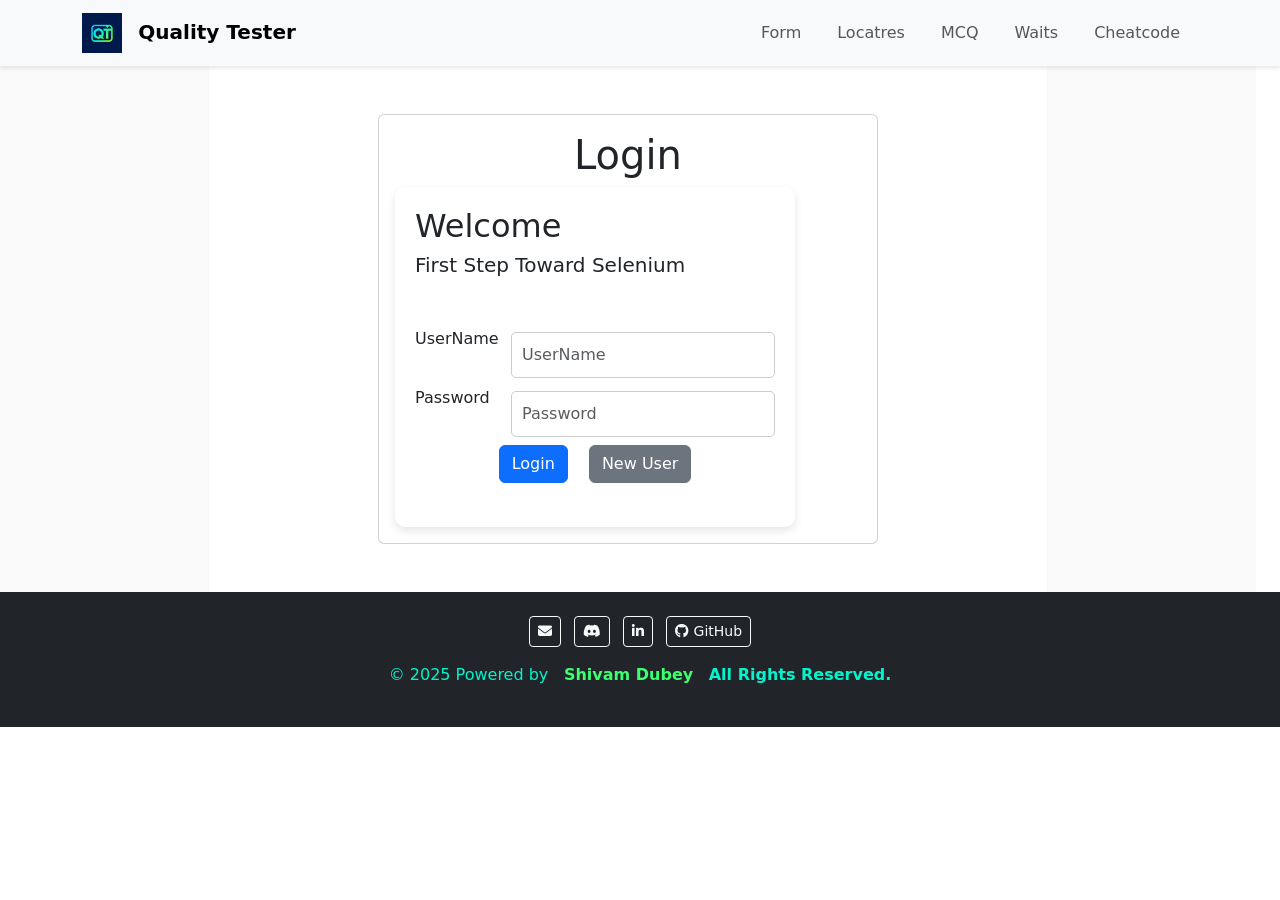
<file: index.html>
<!DOCTYPE html>
<html lang="en">

<head>
    <meta charset="UTF-8">
    <meta name="viewport" content="width=device-width, initial-scale=1.0">
    <title>Selenium Study Topics</title>
    <!-- Corrected CSS path -->
    <link rel="stylesheet" href="/Assets/style.css">
    <link href="https://cdn.jsdelivr.net/npm/bootstrap@5.3.0/dist/css/bootstrap.min.css" rel="stylesheet">
    <link rel="stylesheet" href="https://cdnjs.cloudflare.com/ajax/libs/font-awesome/6.4.0/css/all.min.css">
    <!-- Include Font Awesome for social media icons -->
    <link rel="stylesheet" href="https://cdnjs.cloudflare.com/ajax/libs/font-awesome/5.15.3/css/all.min.css">

</head>

<body>
    <div id="header"></div>
    <div class="container-fluid row position-relative">

        <div id="ad-bar" class="ad-bar-left col-md-2"></div>

        <div class="main-content col-md-8">

            <div class="card mx-auto my-5" style="max-width: 500px;">
                <div class="card-body">
                    <h1 class="text-center">Login</h1>
                    <form id="userForm">
                        <div style="margin-bottom: 50px;">
                            <h2>Welcome</h2>
                            <h5>First Step Toward Selenium</h5>
                        </div>

                        <div id="userName-wrapper" class="mt-2 row">
                            <div class="col-md-3 col-sm-12">
                                <label class="form-label" id="userName-label" for="userName">UserName</label>
                            </div>
                            <div class="col-md-9 col-sm-12">
                                <input required autocomplete="off" placeholder="UserName" type="text" id="userName"
                                    class="form-control">
                            </div>
                        </div>

                        <div id="password-wrapper" class="mt-2 row">
                            <div class="col-md-3 col-sm-12">
                                <label class="form-label" id="password-label" for="password">Password</label>
                            </div>
                            <div class="col-md-9 col-sm-12">
                                <input required autocomplete="off" placeholder="Password" name="password"
                                    type="password" id="password" class="form-control">
                            </div>
                        </div>

                        <div class="mt-2 buttonWrap text-center">
                            <button id="login" type="button" class="btn btn-primary mx-2"
                                onclick="validateForm()">Login</button>
                            <button id="newUser" type="button" class="btn btn-secondary mx-2">New User</button>
                        </div>

                        <div id="output" class="mt-4">
                            <div id="message" class="text-center"></div>
                        </div>

                        <div id="forgotPassword" style="display:none; color: red; cursor: pointer;"
                            onclick="showPassword()">Forgot Password?</div>
                    </form>
                </div>
            </div>

        </div>
        <div id="ad-bar" class="ad-bar-right col-md-2" ></div>
    </div>

    <div id="footer"></div>
    

    <script src="https://cdn.jsdelivr.net/npm/bootstrap@5.3.0/dist/js/bootstrap.bundle.min.js"></script>
    <!-- <script defer src="Assets\script.js"></script>   -->
    <script src="/Assets/script.js"></script>
</body>

</html>
</file>
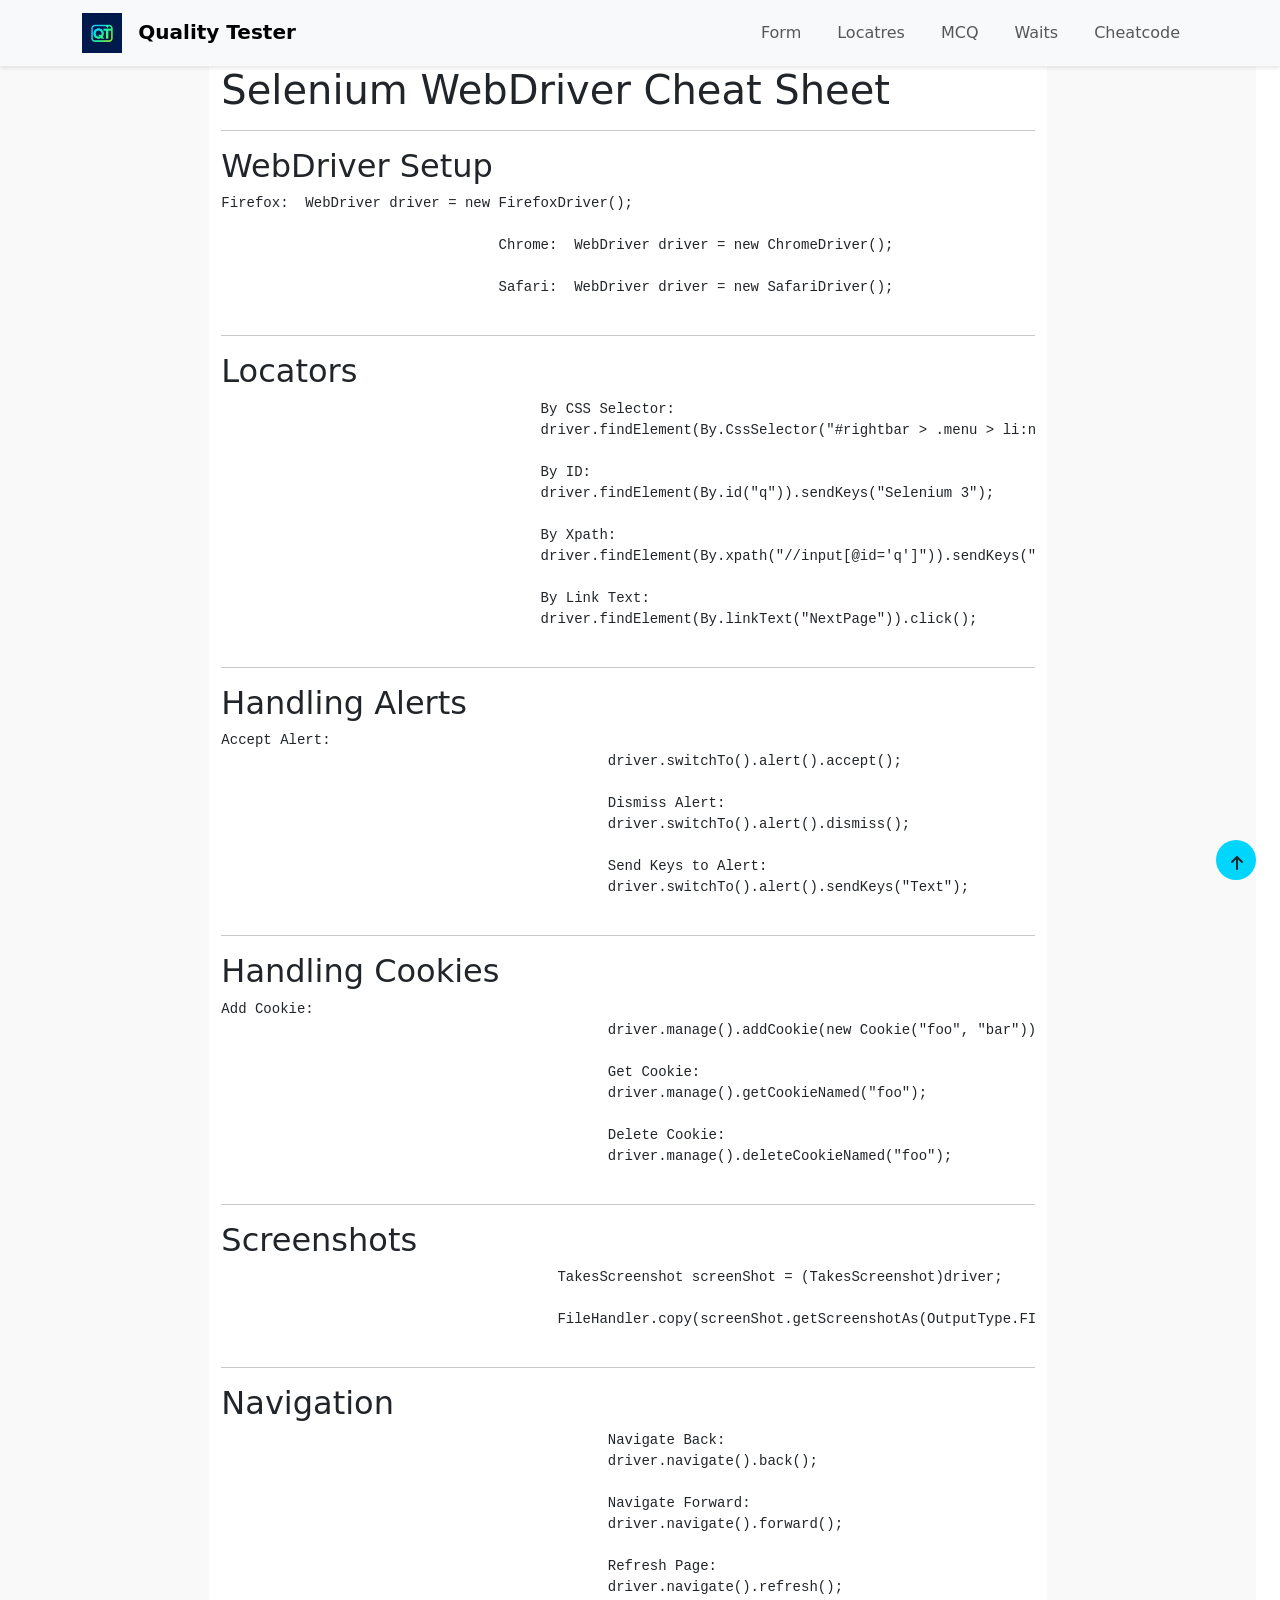
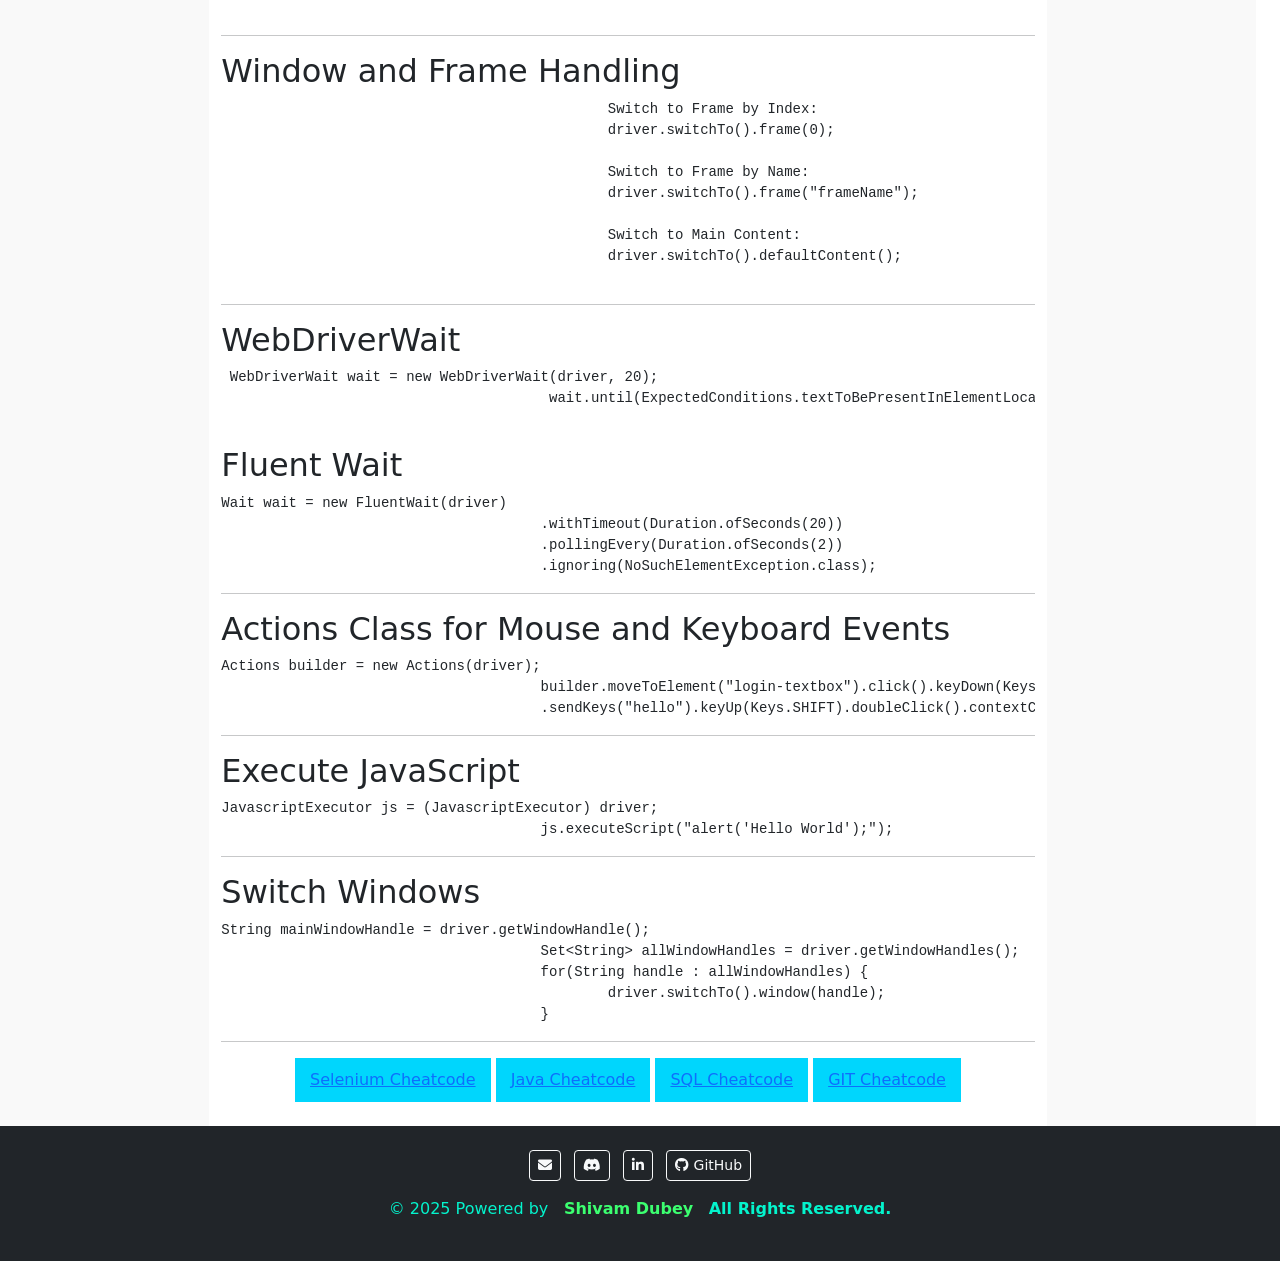
<file: cheatcode/index.html>
<!DOCTYPE html>
<html lang="en">
<head>
    <meta charset="UTF-8">
    <meta name="viewport" content="width=device-width, initial-scale=1.0">
    <title>Selenium Study Topics</title>
       <!-- Corrected CSS path -->
       <link rel="stylesheet" href="/Assets/style.css">
       <link href="https://cdn.jsdelivr.net/npm/bootstrap@5.3.0/dist/css/bootstrap.min.css" rel="stylesheet">
       <link rel="stylesheet" href="https://cdnjs.cloudflare.com/ajax/libs/font-awesome/6.4.0/css/all.min.css">
       <script src="https://cdn.jsdelivr.net/npm/bootstrap@5.3.0/dist/js/bootstrap.bundle.min.js"></script>
      <!-- <script defer src="Assets\script.js"></script>   -->
      <script src="/Assets/script.js"></script>
    </head>
<body>
    <div id="header"></div>
    <div class="container-fluid row">
      
        <div id="ad-bar" class="ad-bar-left col-md-2"></div>
                 
       		 <div class="main-content col-md-8">

                        <div>
                                <h1>Selenium WebDriver Cheat Sheet</h1>
                                <hr>
                                <h2>WebDriver Setup</h2>      
                                <pre>Firefox:  WebDriver driver = new FirefoxDriver();
                              
                                 Chrome:  WebDriver driver = new ChromeDriver();
                              
                                 Safari:  WebDriver driver = new SafariDriver();
                                </pre>
                                <hr>
                                 <h2>Locators</h2>
                                <pre>
                                      By CSS Selector:
                                      driver.findElement(By.CssSelector("#rightbar > .menu > li:nth-of-type(2) > h4"));
                                      
                                      By ID:
                                      driver.findElement(By.id("q")).sendKeys("Selenium 3");
                                      
                                      By Xpath:
                                      driver.findElement(By.xpath("//input[@id='q']")).sendKeys("Selenium 3");
                                      
                                      By Link Text:
                                      driver.findElement(By.linkText("NextPage")).click();
                                 </pre>
                                 <hr>
                      
                                      <h2>Handling Alerts</h2>
                                      <pre>Accept Alert:
                                              driver.switchTo().alert().accept();
                                              
                                              Dismiss Alert:
                                              driver.switchTo().alert().dismiss();
                                              
                                              Send Keys to Alert:
                                              driver.switchTo().alert().sendKeys("Text");
                                      </pre>
                                      <hr>
                                      <h2>Handling Cookies</h2>
                                      <pre>Add Cookie:
                                              driver.manage().addCookie(new Cookie("foo", "bar"));
                                              
                                              Get Cookie:
                                              driver.manage().getCookieNamed("foo");
                                              
                                              Delete Cookie:
                                              driver.manage().deleteCookieNamed("foo");
                                      </pre>
                                      <hr>
                                      <h2>Screenshots</h2>
                                      <pre>
                                        TakesScreenshot screenShot = (TakesScreenshot)driver;

                                        FileHandler.copy(screenShot.getScreenshotAs(OutputType.FILE), new File("path/to/destination/folder/screenshot.png"));
                                      </pre><hr>
                                      <h2>Navigation</h2>
                                      <pre>
                                              Navigate Back:
                                              driver.navigate().back();
                                              
                                              Navigate Forward:
                                              driver.navigate().forward();
                                              
                                              Refresh Page:
                                              driver.navigate().refresh();
                                      </pre>
                                      <hr>
                                      <h2>Window and Frame Handling</h2>
                                      <pre>
                                              Switch to Frame by Index:
                                              driver.switchTo().frame(0);
                                              
                                              Switch to Frame by Name:
                                              driver.switchTo().frame("frameName");
                                              
                                              Switch to Main Content:
                                              driver.switchTo().defaultContent();
                                      </pre><hr>
                                      <h2>WebDriverWait</h2>
                                      <pre> WebDriverWait wait = new WebDriverWait(driver, 20);
                                      </n> wait.until(ExpectedConditions.textToBePresentInElementLocated(By.xpath("//div[@id="Object_ID"]"),"Details"));
                                      </pre>
                                      <h2>Fluent Wait</h2>
                                      <pre>Wait wait = new FluentWait(driver)
                                      .withTimeout(Duration.ofSeconds(20))
                                      .pollingEvery(Duration.ofSeconds(2))
                                      .ignoring(NoSuchElementException.class);</pre>
                                      <hr>
                                      <h2>Actions Class for Mouse and Keyboard Events</h2>
                                      <pre>Actions builder = new Actions(driver);
                                      builder.moveToElement("login-textbox").click().keyDown(Keys.SHIFT)
                                      .sendKeys("hello").keyUp(Keys.SHIFT).doubleClick().contextClick().build().perform();</pre>
                                      <hr>
                                      <h2>Execute JavaScript</h2>
                                      <pre>JavascriptExecutor js = (JavascriptExecutor) driver;
                                      js.executeScript("alert('Hello World');");</pre>
                                      <hr>
                                      <h2>Switch Windows</h2>
                                      <pre>String mainWindowHandle = driver.getWindowHandle();
                                      Set&lt;String&gt; allWindowHandles = driver.getWindowHandles();
                                      for(String handle : allWindowHandles) {
                                              driver.switchTo().window(handle);
                                      }</pre>
                                      <hr>
                                      <div class="text-center">
                                      <button class="download-btn text-center"><a href= "https://drive.google.com/file/d/1OKziMSZ70V3j-RFuHLySCICudcPvUzSr/view?usp=sharing">Selenium Cheatcode</a></button>
                                      <button class="download-btn text-center"><a href= "https://drive.google.com/file/d/1OKziMSZ70V3j-RFuHLySCICudcPvUzSr/view?usp=sharing">Java Cheatcode</a></button>
                                      <button class="download-btn text-center"><a href= "https://drive.google.com/file/d/1OKziMSZ70V3j-RFuHLySCICudcPvUzSr/view?usp=sharing">SQL Cheatcode</a></button>
                                      <button class="download-btn text-center"><a href= "https://drive.google.com/file/d/1OKziMSZ70V3j-RFuHLySCICudcPvUzSr/view?usp=sharing">GIT Cheatcode</a></button>
                                      </div> </div>
                     <br>
            	 </div>
          <div id="ad-bar" class="ad-bar-right col-md-2"></div>
    </div>
  
    <div id="footer"></div>
    <button id="scrollToTopBtn" >
        ↑
     </button>

</body>

</html>
</file>
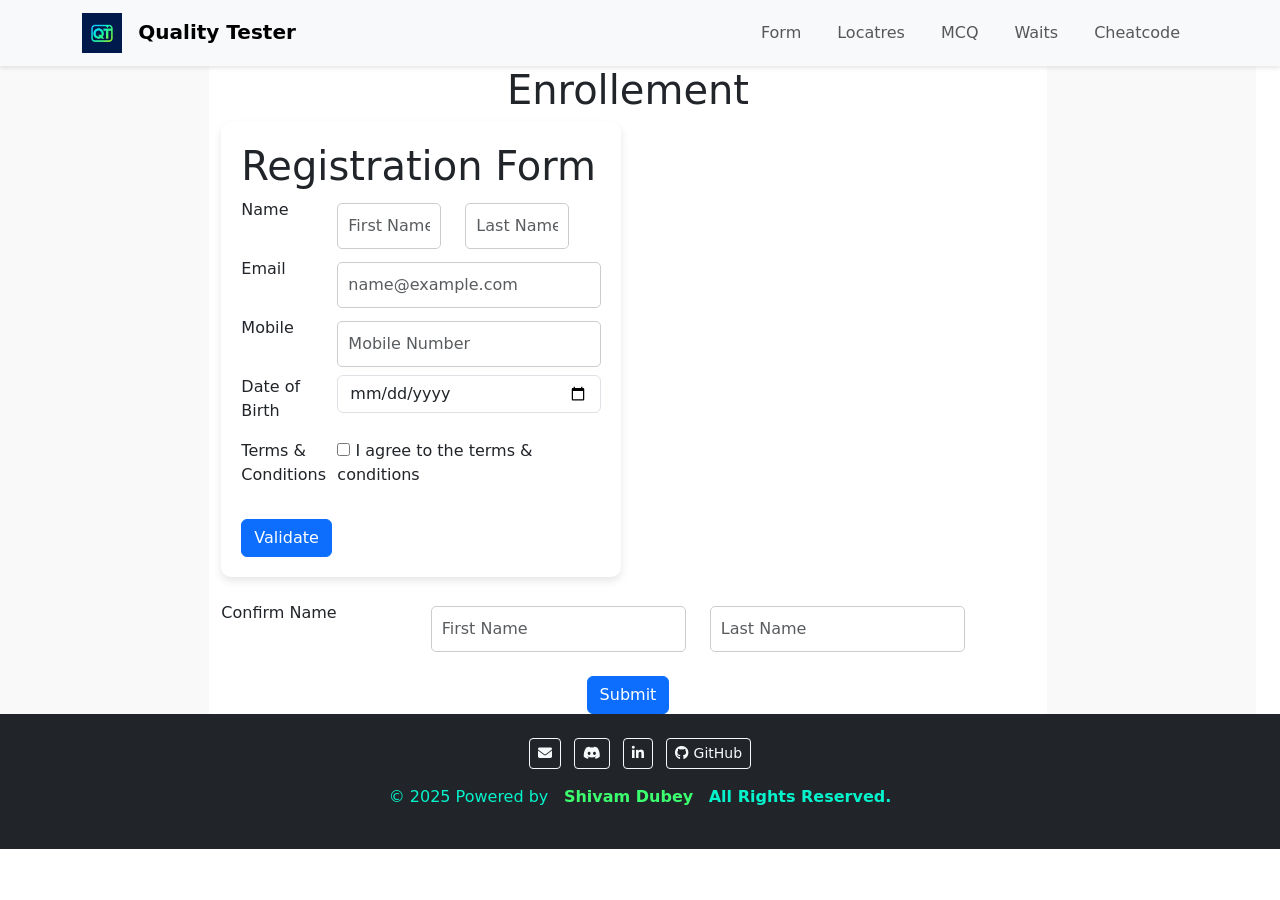
<file: form/index.html>
<!DOCTYPE html>
<html lang="en">
<head>
    <meta charset="UTF-8">
    <meta name="viewport" content="width=device-width, initial-scale=1.0">
    <title>Selenium Study Topics</title>
       <!-- Corrected CSS path -->
       <link rel="stylesheet" href="/Assets/style.css">
       <link href="https://cdn.jsdelivr.net/npm/bootstrap@5.3.0/dist/css/bootstrap.min.css" rel="stylesheet">
       <link rel="stylesheet" href="https://cdnjs.cloudflare.com/ajax/libs/font-awesome/6.4.0/css/all.min.css">
      </head>
<body>
    <div id="header"></div>
    <div class="container-fluid row">
      
        <div id="ad-bar" class="ad-bar-left col-md-2"></div>
                 
       		 <div class="main-content col-md-8">
                
                <div class="practice-form-wrapper">
                    <h1 class="text-center">Enrollement</h1>
                    
                    <form novalidate id="userForm">
                        <h1>Registration Form</h1>
                        <!-- Name -->
                        <div id="userName-wrapper" class="mt-2 row">
                            <div class="col-md-3 col-sm-12"><label class="form-label" id="userName-label">Name</label></div>
                            <div class="col-md-4 col-sm-6"><input required placeholder="First Name" type="text" id="firstName"
                                    class="form-control"></div>
                            <div class="col-md-4 col-sm-6"><input required placeholder="Last Name" type="text" id="lastName"
                                    class="form-control"></div>
                        </div>
            
                        <!-- Email -->
                        <div id="userEmail-wrapper" class="mt-2 row">
                            <div class="col-md-3 col-sm-12"><label class="form-label" id="userEmail-label">Email</label></div>
                            <div class="col-md-9 col-sm-12"><input autocomplete="off" placeholder="name@example.com" type="email"
                                    id="userEmail" class="form-control"></div>
                            <div class="error-message" id="emailError"></div>
                        </div>
            
                        <!-- Mobile -->
                        <div id="userNumber-wrapper" class="mt-2 row">
                            <div class="col-md-3 col-sm-12"><label class="form-label" id="userNumber-label">Mobile</label></div>
                            <div class="col-md-9 col-sm-12"><input required placeholder="Mobile Number" type="tel" id="userNumber"
                                    class="form-control"></div>
                            <div class="error-message" id="mobileError"></div>
                        </div>
            
                        <!-- Date of Birth -->
                        <div id="dateOfBirth-wrapper" class="mt-2 row">
                            <div class="col-md-3 col-sm-12"><label class="form-label" id="dateOfBirth-label">Date of Birth</label>
                            </div>
                            <div class="col-md-9 col-sm-12"><input type="date" id="dateOfBirthInput" class="form-control"></div>
                            <div class="error-message" id="dobError"></div>
                        </div>
            
                        <!-- Terms and Conditions -->
                        <div id="terms-wrapper" class="mt-2 row">
                            <div class="col-md-3 col-sm-12"><label class="form-label" for="terms">Terms & Conditions</label></div>
                            <div class="col-md-9 col-sm-12"><input type="checkbox" id="terms" required> I agree to the terms &
                                conditions</div>
                        </div>
            
                        <!-- Validation Button -->
                        <div class="mt-4 justify-content-end">
                            <div class="text-right col-md-2 col-sm-12">
                                <button id="validate" type="button"
                                    class="btn btn-primary">Validate</button>
                                </div>
                        </div>
                    </form>
            
                    <!-- Additional Inputs Outside the Form -->
                    <div class="mt-4 row">
                        <div class="col-md-3 col-sm-12"><label class="form-label">Confirm Name</label></div>
                        <div class="col-md-4 col-sm-6"><input type="text" placeholder="First Name" class="form-control"></div>
                        <div class="col-md-4 col-sm-6"><input type="text" placeholder="Last Name" class="form-control"></div>
                    </div>
            
                    <!-- Submit Button Outside Form -->
                    <div class="mt-4 text-center">
                        <button id="submitButton" class="btn btn-primary">Submit</button>
                    </div>
            
                    <!-- Thank You Message -->
                    <div id="thankYouMessage" class="thank-you-message"></div>
                </div>
            

            </div>
          <div id="ad-bar" class="ad-bar-right col-md-2"></div>
    </div>
   
    <div id="footer"></div>
    

    <script src="https://cdn.jsdelivr.net/npm/bootstrap@5.3.0/dist/js/bootstrap.bundle.min.js"></script>
    <!-- <script defer src="Assets\script.js"></script>   -->
    <script src="/Assets/script.js"></script>
</body>

</html>
</file>
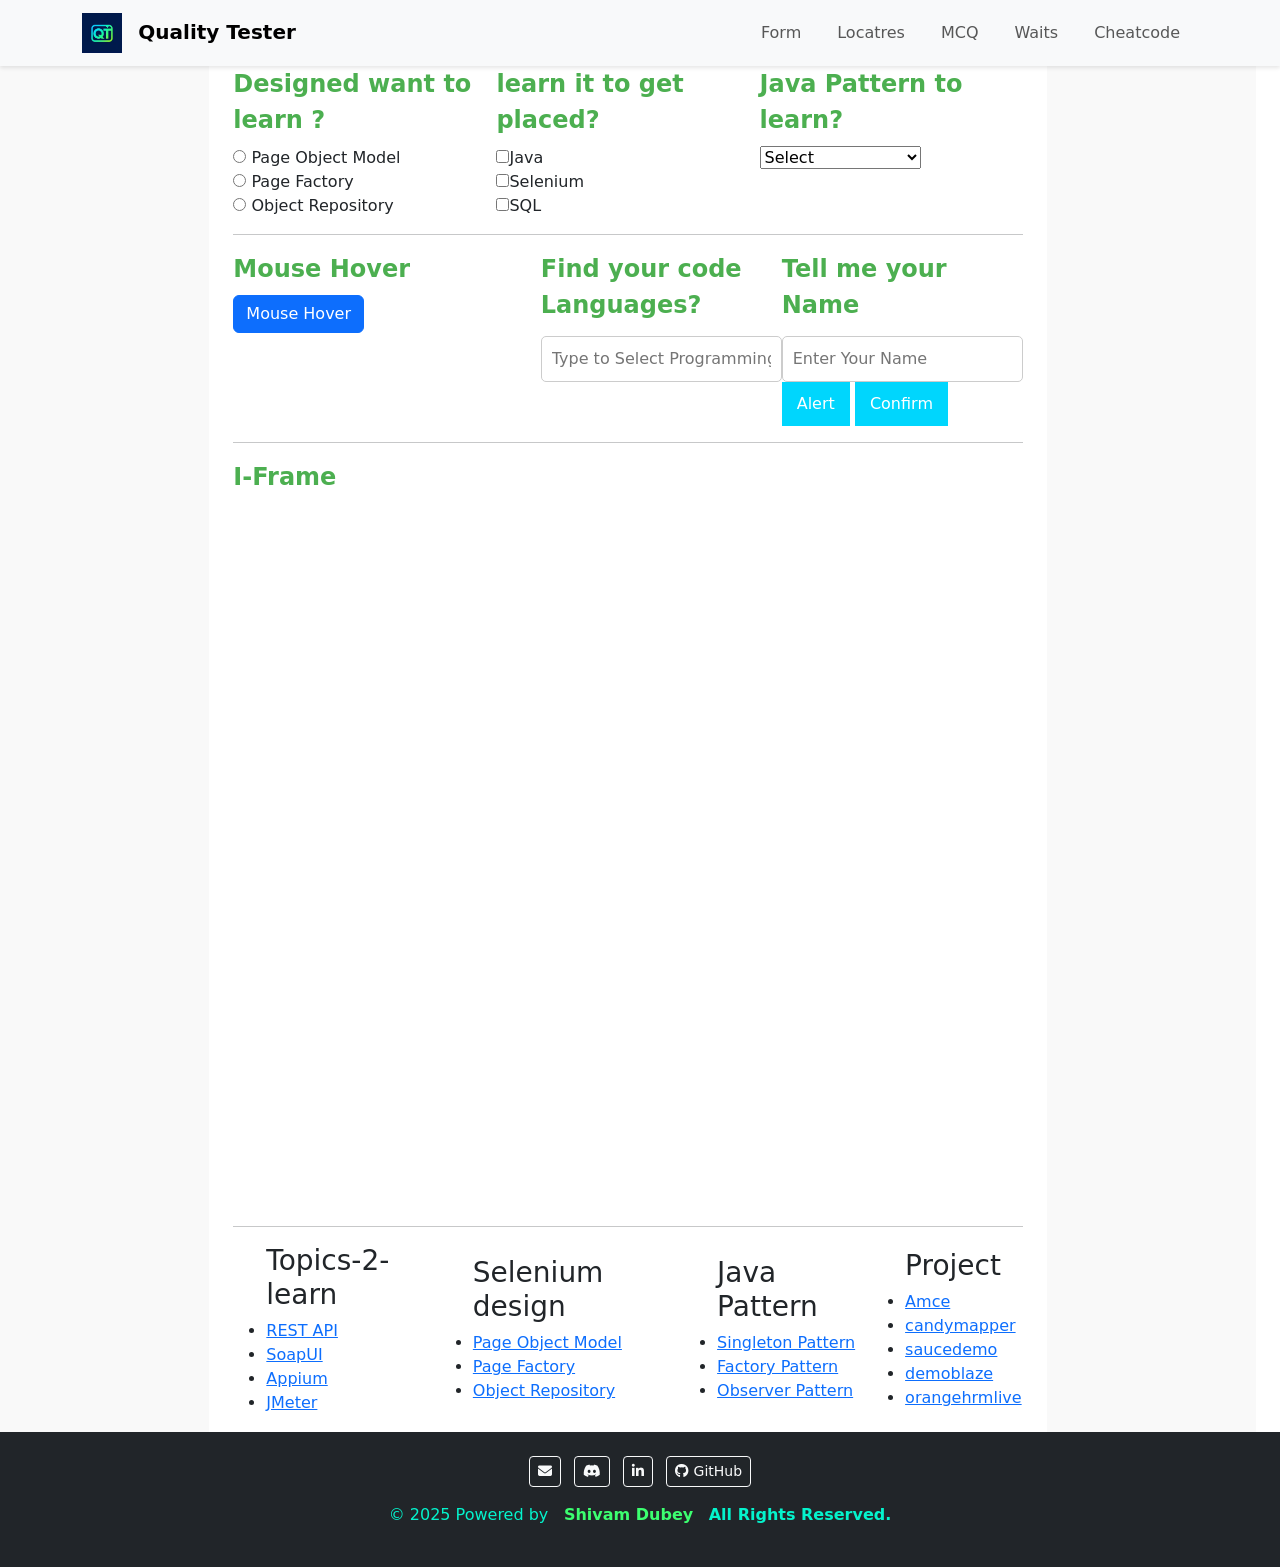
<file: locatres/index.html>
<!DOCTYPE html>
<html lang="en">
<head>
    <meta charset="UTF-8">
    <meta name="viewport" content="width=device-width, initial-scale=1.0">
    <title>Selenium Study Topics</title>
       <!-- Corrected CSS path -->
       <link rel="stylesheet" href="/Assets/style.css">
       <link href="https://cdn.jsdelivr.net/npm/bootstrap@5.3.0/dist/css/bootstrap.min.css" rel="stylesheet">
       <link rel="stylesheet" href="https://cdnjs.cloudflare.com/ajax/libs/font-awesome/6.4.0/css/all.min.css">
     
    </head>
<body>
    <div id="header"></div>
    <div class="container-fluid row position-relative">
      
        <div id="ad-bar" class="ad-bar-left col-md-2"></div>
                 
       		 <div class="main-content col-md-8">
                 
                <div class="container">
                    <section class="row1">
                        <fieldset class="elment">
                            <legend>Designed want to learn ?</legend>
                            <label><input value="radio1" name="radioButton" type="radio"> Page Object Model</label><BR>
                            <label><input value="radio2" name="radioButton" type="radio"> Page Factory</label><BR>
                            <label><input value="radio3" name="radioButton" type="radio"> Object Repository</label>
                        </fieldset>
            
                        <fieldset class="elment">
                            <legend>learn it to get placed?</legend>
                            <label for="bmw">
                            <input id="checkBoxOption1" value="option1" name="checkBoxOption1" type="checkbox">Java</label><BR>
                            <label for="benz">
                            <input id="checkBoxOption2" value="option2" name="checkBoxOption2" type="checkbox">Selenium</label><BR>
                            <label for="honda">
                            <input id="checkBoxOption3" value="option3" name="checkBoxOption3" type="checkbox">SQL</label>
                        </fieldset>
            
                        <fieldset class="elment">
                            <legend>Java Pattern to learn?</legend>
                            <select>
                                <option value="">Select</option>
                                <option value="option1">Singleton Pattern</option>
                                <option value="option2">Factory Pattern</option>
                                <option value="option3">observer pattern</option>
                            </select>
                        </fieldset>
                    </section>
                    <hr>
            
                    <section class="row1">
                        <fieldset class="element">
                            <legend>Mouse Hover</legend>
                            <div class="mouse-hover">
                                <button id="mousehover" class="btn btn-primary">Mouse Hover</button>
                                <div class="mouse-hover-content" id="hoverMenu">
                                    <a href="#" id="goToTop">Top</a>
                                    <a href="#" id="reloadPage">Reload</a>
                                </div>
                            </div>
                        </fieldset>
                      <!--  <hr>

                        <fieldset class="elment">
                            <legend>Mouse Hover </legend>
                            <div class="mouse-hover">
                                <button id="mousehover" class="btn btn-primary">Mouse Hover</button>
                            <div class="mouse-hover-content">
                                <a href="#top">Top</a>
                                <a href="#">Reload</a>
                            </div>
                        </fieldset>-->
            
                        

                        <fieldset class="elment">
                            <legend>Find your code Languages? </legend>
                             <input type="text" id="autocomplete" placeholder="Type to Select Programming Languages">
                            </fieldset>


                       
                        <fieldset class="elment">
                            <legend>Tell me your Name</legend>
                            <input type="text" placeholder="Enter Your Name">
                            <button onclick="displayAlert()">Alert</button>
                            <button onclick="displayConfirm()">Confirm</button>
                        </fieldset>
                    </section>
             <!--
                    <section>
                        <div>
                            <fieldset>
                                <legend>Web Table </legend>
                                <table >
                                    <thead>
                                        <tr>
                                            <th>Instructor</th>
                                            <th>Course</th>
                                            <th>Price</th>
                                        </tr>
                                    </thead>
                                    <tbody>
                                        <tr>
                                            <td>Shivam Dubey</td>
                                            <td>Selenium Webdriver with Java Basics + Advanced + Interview Guide</td>
                                            <td>30</td>
                                        </tr>
                                        <tr>
                                            <td>Shivam Dubey</td>
                                            <td>Learn SQL in Practical + Database Testing from Scratch</td>
                                            <td>25</td>
                                        </tr>
                                    </tbody>
                                </table>
                            </fieldset>
                        </div>
                        <section class="row1">
                            <div>
                                <fieldset class="elment">
                                    <legend>Element Displayed </legend>
                                    <button onclick="hideElement()">Hide</button>
                                    <button onclick="showElement()">Show</button>
                                    <input type="text" placeholder="Hide/Show Example">
                                </fieldset>
                            </div>
                            
                            <fieldset class="elment">
                            <legend>Switch Window </legend>
                            <button onclick="openWindow()">Open Window</button>
                        </fieldset>

                        
                            <fieldset class="elment">
                                <legend>Calendar </legend>
                                <input type="date">
                            </fieldset> 
                        </section> -->
                        <hr>
                        <section class="row1">
                            <fieldset class="elment">
                                <legend>I-Frame</legend>
                                <iframe id="iframe" src="https://www.saucedemo.com/" ></iframe>
                               <!--<iframe src="./form.html" ></iframe> -->
                            </fieldset>
                        </section>
                       
                       <hr>
                        <fieldset>
                            <table >
                                <tbody>
                                    <tr>
                                        <td>
                                            <ul>
                                                <h3>Topics-2-learn</h3>
                                                <li><a href="http://www.restapitutorial.com/">REST API</a></li>
                                                <li><a href="https://www.soapui.org/">SoapUI</a></li>
                                                <li><a href="https://appium.io/">Appium</a></li>
                                                <li><a href="https://jmeter.apache.org/">JMeter</a></li>
                                            </ul>
                                        </td>
                                        <td>
                                            <ul>
                                                <h3>Selenium design</h3>
                                                <li><a href="#">Page Object Model</a></li>
                                                <li><a href="#">Page Factory</a></li>
                                                <li><a href="#">Object Repository</a></li>
                                            </ul>
                                        </td>
                                        <td>
                                            <ul>
                                                <h3>Java Pattern</h3>
                                                <li><a href="#">Singleton Pattern</a></li>
                                                <li><a href="#">Factory Pattern</a></li>
                                                <li><a href="#">Observer Pattern</a></li>
                                            </ul>
                                        </td>
                                        <td>
                                            <ul>
                                                <h3>Project</h3>
                                                <li><a href="https://demo.applitools.com/app.html" target="_blank">Amce</a></li>
                                                <li><a href="https://candymapper.com/">candymapper</a></li>
                                                <li><a href="https://www.saucedemo.com/">saucedemo</a></li>
                                                <li><a href="https://www.demoblaze.com/">demoblaze</a></li>
                                                <li><a href="https://opensource-demo.orangehrmlive.com/">orangehrmlive</a></li>
                                            </ul>
                                        </td>
            
                                    </tr>
                                </tbody>
                            </table>
                        </fieldset>
                </div>

             </div>
          <div id="ad-bar" class="ad-bar-right col-md-2"></div>
    </div>
   
    <div id="footer"></div>
    

    <script src="https://cdn.jsdelivr.net/npm/bootstrap@5.3.0/dist/js/bootstrap.bundle.min.js"></script>
    <!-- <script defer src="Assets\script.js"></script>   -->
    <script src="/Assets/script.js"></script>
    
</body>

</html>
</file>
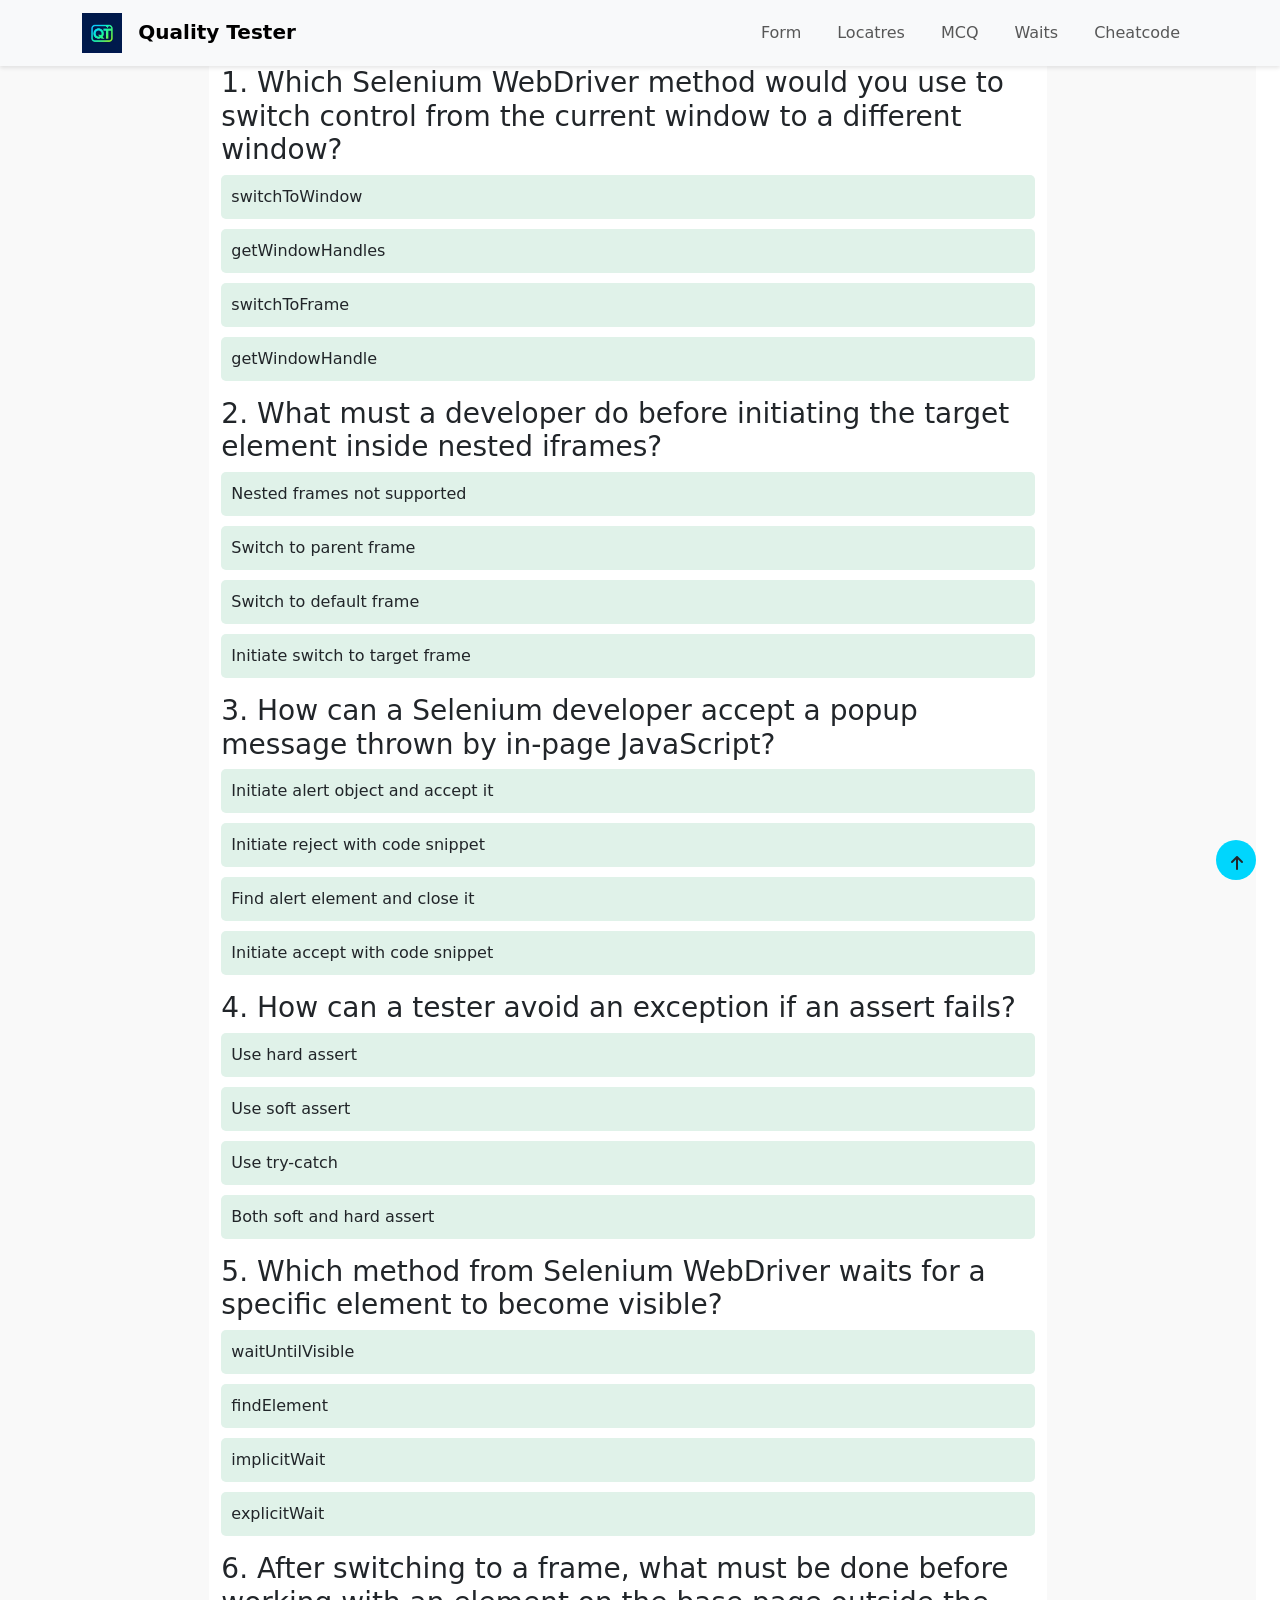
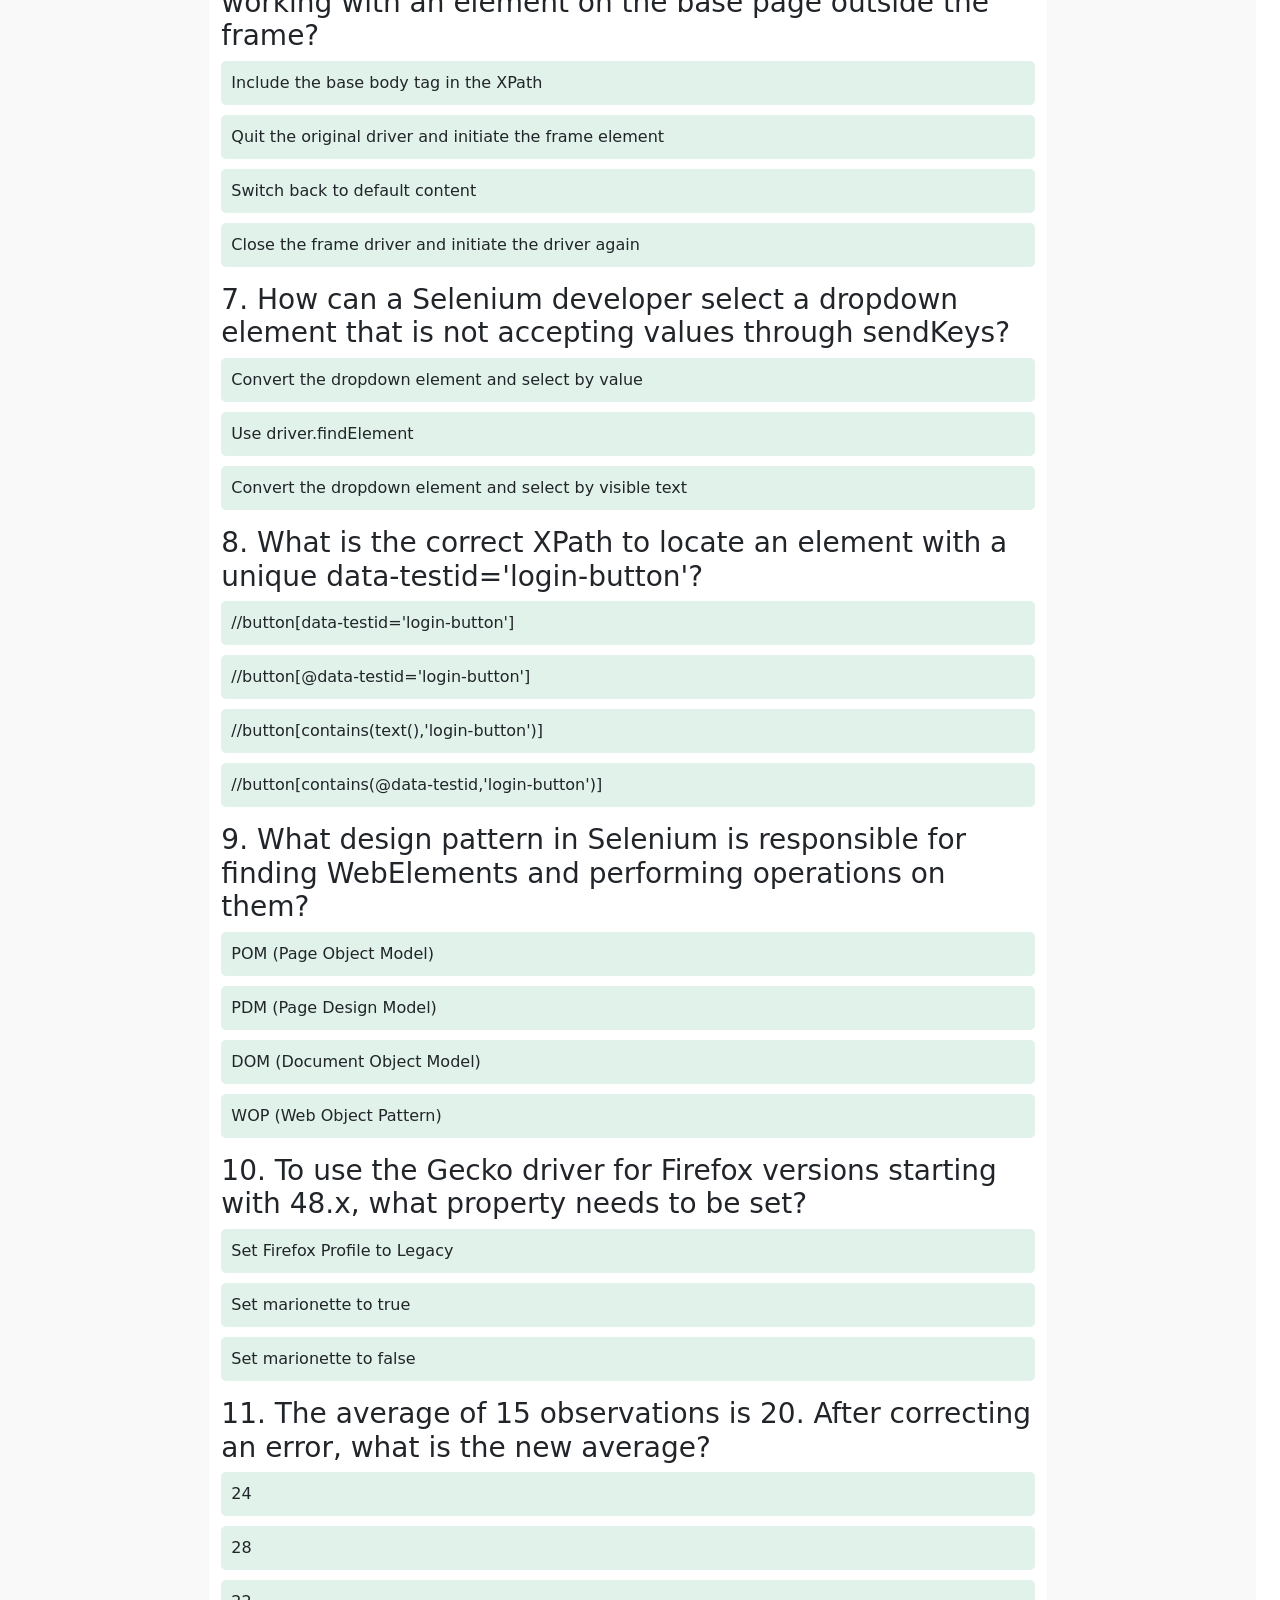
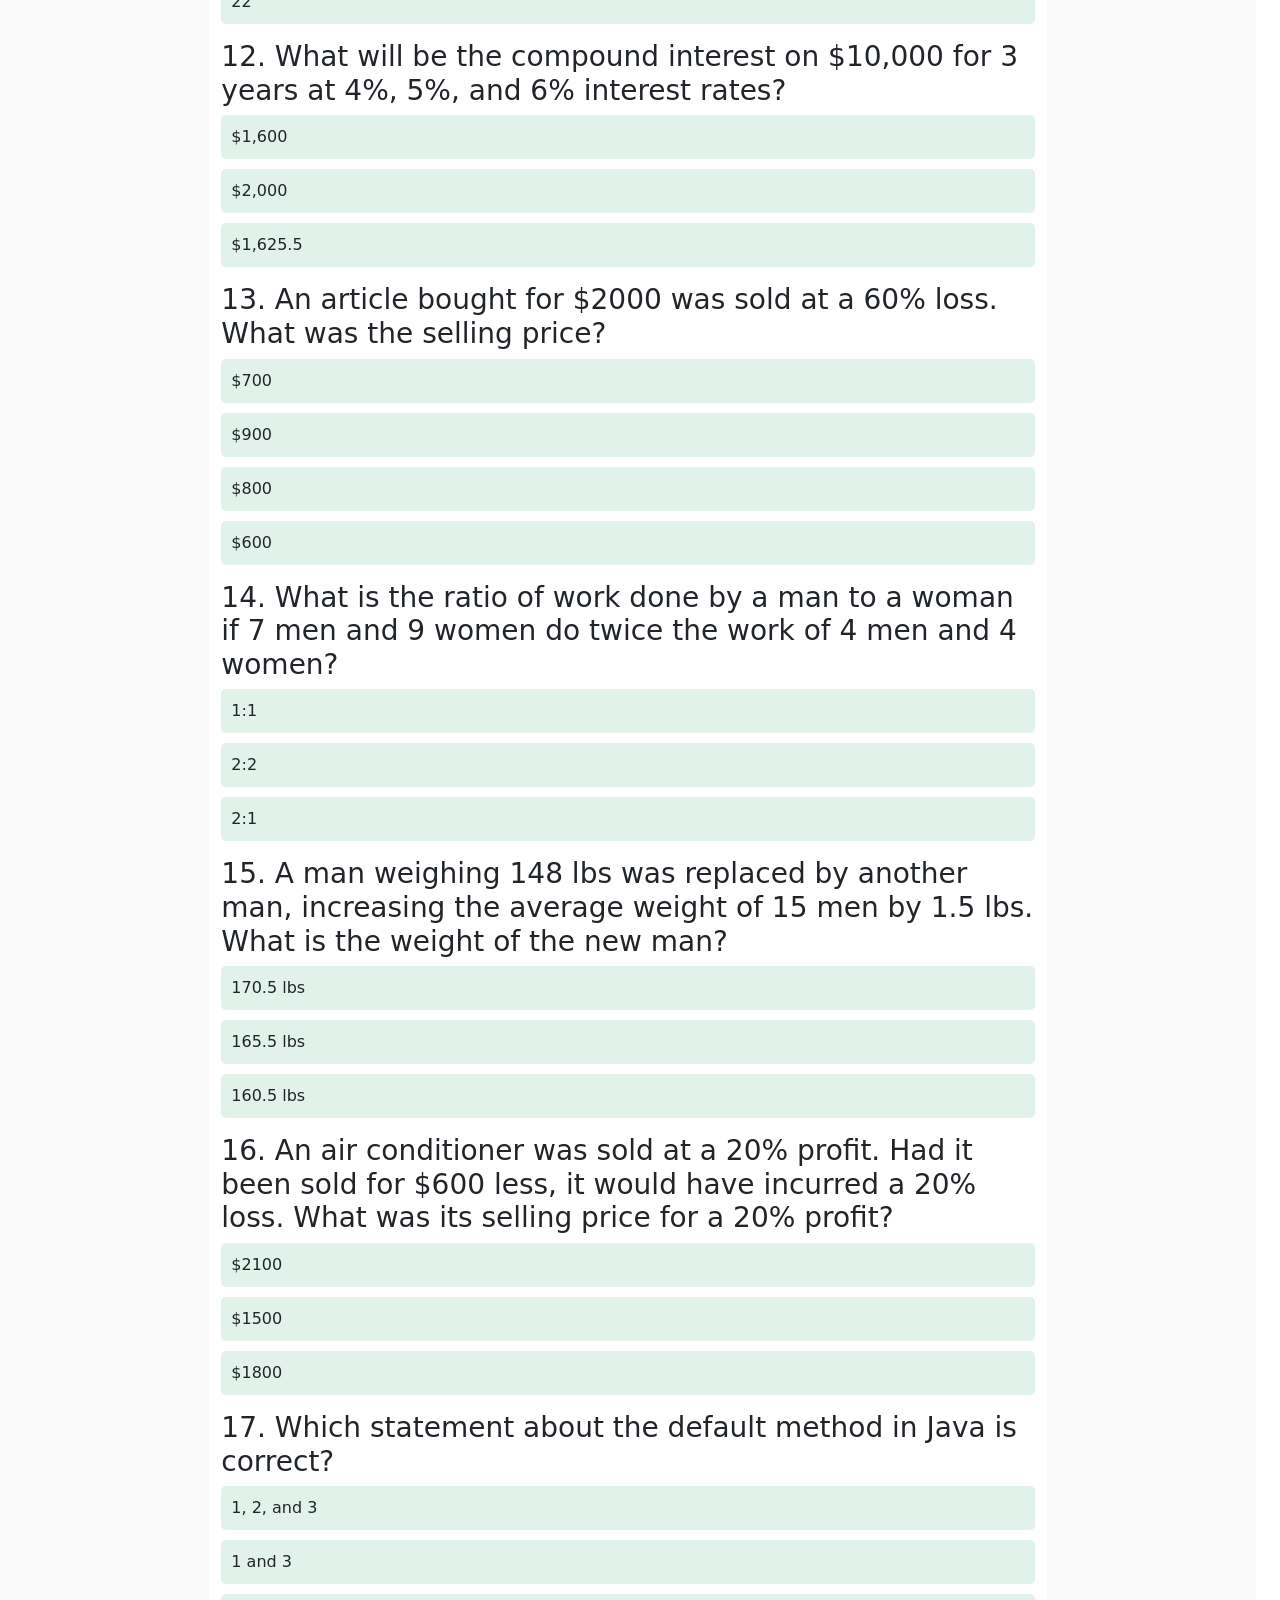
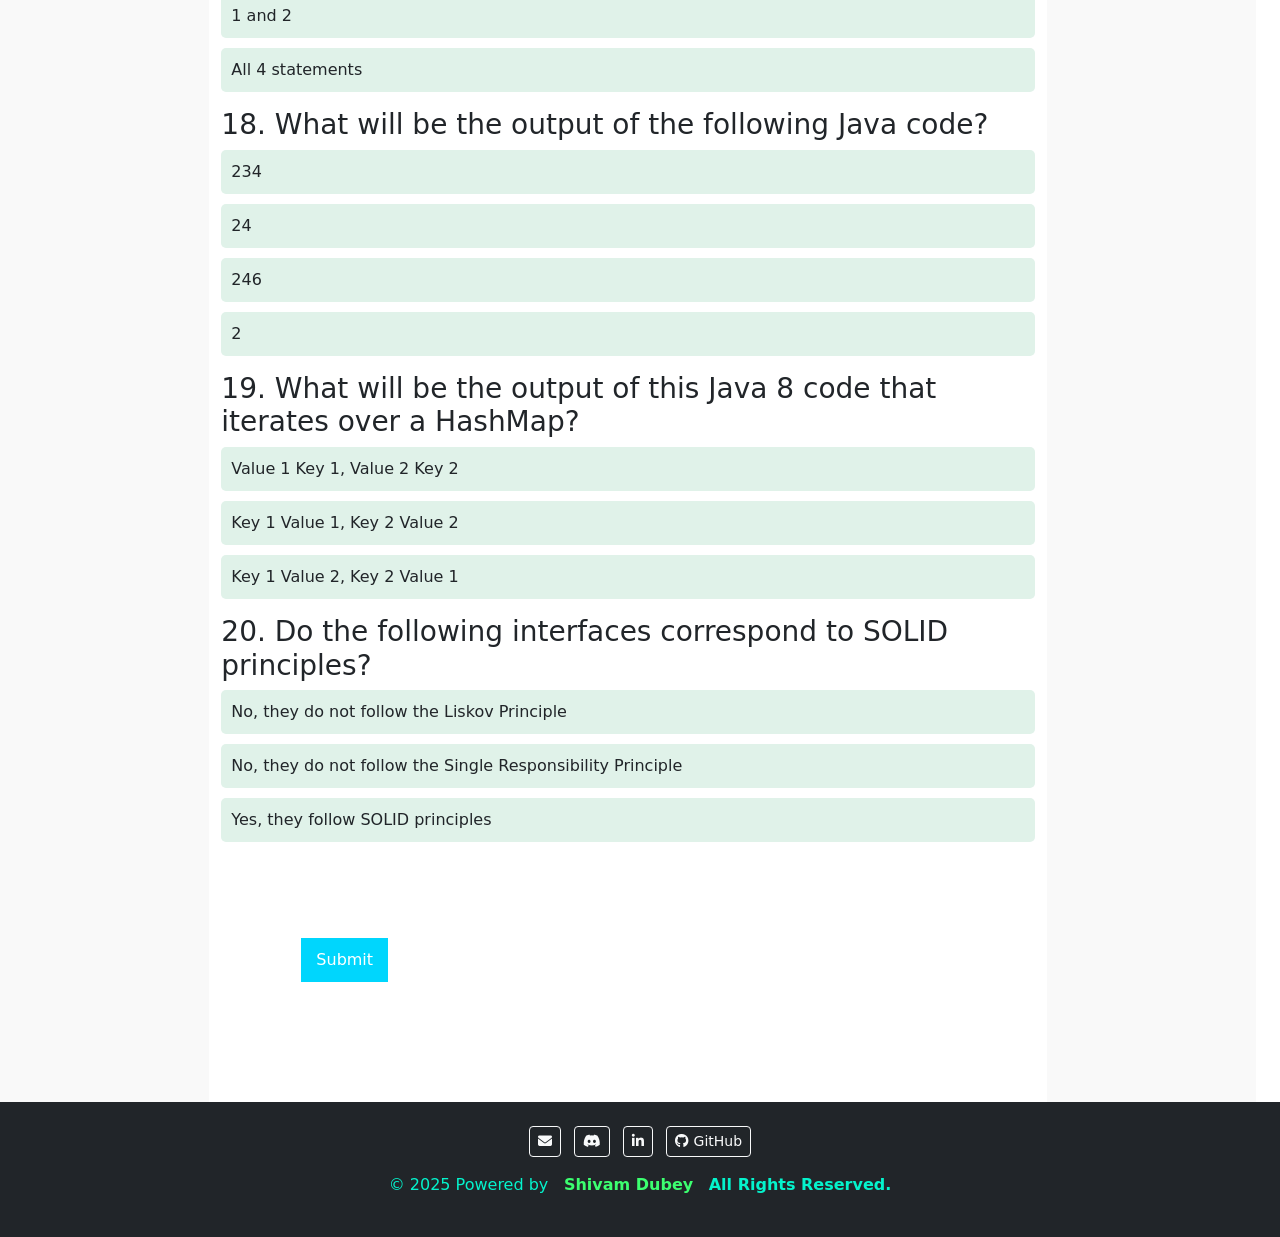
<file: MCQ/index.html>
<!DOCTYPE html>
<html lang="en">

<head>
    <meta charset="UTF-8">
    <meta name="viewport" content="width=device-width, initial-scale=1.0">
    <title>Selenium Study Topics</title>
    <!-- Corrected CSS path -->
    <link rel="stylesheet" href="/Assets/style.css">
    <link href="https://cdn.jsdelivr.net/npm/bootstrap@5.3.0/dist/css/bootstrap.min.css" rel="stylesheet">
    <link rel="stylesheet" href="https://cdnjs.cloudflare.com/ajax/libs/font-awesome/6.4.0/css/all.min.css">
    <script src="https://cdn.jsdelivr.net/npm/bootstrap@5.3.0/dist/js/bootstrap.bundle.min.js"></script>

</head>

<body>
    <div id="header"></div>
    <div class="container-fluid row">

        <div id="ad-bar" class="ad-bar-left col-md-2"></div>

        <div class="main-content col-md-8">

            <div id="quiz"></div>


            <button class="MCQsubmit" id="submit">Submit</button>
            <h2><div class="MCQresult" id="result"></div></h2>
         


        </div>
        <div id="ad-bar" class="ad-bar-right col-md-2"></div>
    </div>

    <div id="footer"></div>
    <button id="scrollToTopBtn">
        ↑
    </button>
    <script src="https://cdn.jsdelivr.net/npm/bootstrap@5.3.0/dist/js/bootstrap.bundle.min.js"></script>
    <script src="/Assets/script.js"></script>
    <script type="module" src="/Assets/Quiz1.js"></script>
</body>

</html>
</file>
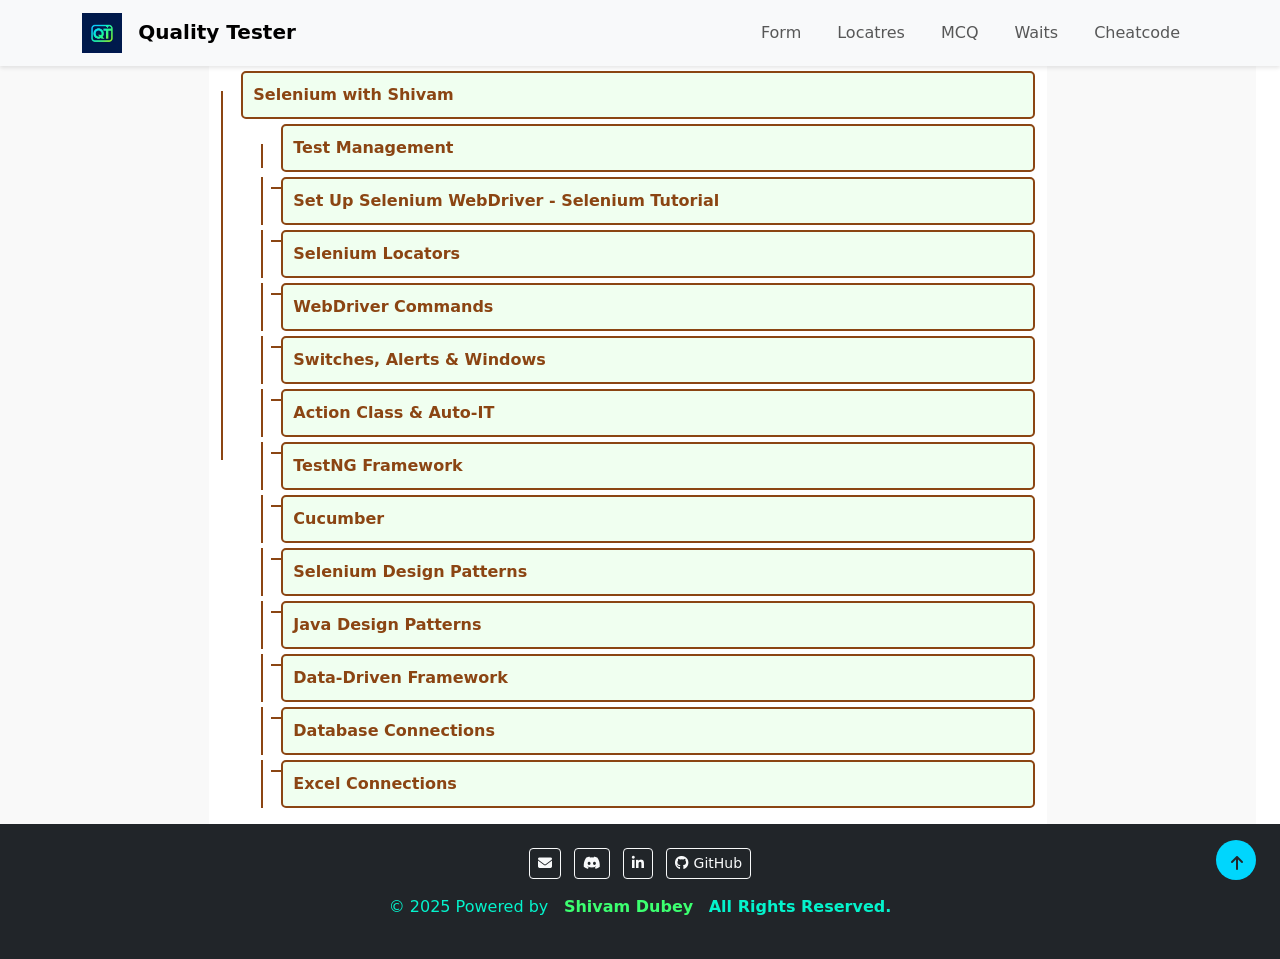
<file: topics/index.html>
<!DOCTYPE html>
<html lang="en">
<head>
    <meta charset="UTF-8">
    <meta name="viewport" content="width=device-width, initial-scale=1.0">
    <title>Selenium Study Topics</title>
       <!-- Corrected CSS path -->
       <link rel="stylesheet" href="/Assets/style.css">
       <link href="https://cdn.jsdelivr.net/npm/bootstrap@5.3.0/dist/css/bootstrap.min.css" rel="stylesheet">
       <link rel="stylesheet" href="https://cdnjs.cloudflare.com/ajax/libs/font-awesome/6.4.0/css/all.min.css">

    </head>
<body>
    <div id="header"></div>

    <div class="container-fluid row">
      
        <div id="ad-bar" class="ad-bar-left col-md-2"></div>
                 
        <div class="main-content col-md-8">
          <div class="tree">
            <ul>
              <li>
                <div onclick="toggle(this)">Selenium with Shivam</div>
                <!-- First Layer: Pre-open -->
                <ul class="pre-open">
                  <li>
                    <div onclick="toggle(this)">Test Management</div>
                    <ul>
                      <li><div>Test Management</div></li>
                      <li><div>Selenium 4: Features and Examples</div></li>
                    </ul>
                  </li>
                  <li>
                    <div onclick="toggle(this)">Set Up Selenium WebDriver - Selenium Tutorial</div>
                    <ul>
                      <li><div>Set Up Java</div></li>
                      <li><div>Set Up Eclipse</div></li>
                      <li><div>Download Selenium WebDriver</div></li>
                      <li><div>Configure Selenium WebDriver with Eclipse</div></li>
                      <li><div>First Selenium Test Case</div></li>
                      <li><div>How to use GeckoDriver in Selenium?</div></li>
                      <li><div>Running Test on Safari Browser</div></li>
                      <li><div>Run Selenium tests on Chrome</div></li>
                      <li><div>Run Selenium Tests on Internet Explorer</div></li>
                      <li><div>Run Selenium tests on Edge</div></li>
                      <li><div>Internet Explorer Driver Server</div></li>
                    </ul>
                  </li>
                  <li>
                    <div onclick="toggle(this)">Selenium Locators</div>
                    <ul>
                      <li><div>Name</div></li>
                      <li><div>ID</div></li>
                      <li><div>Tag</div></li>
                      <li><div>Link</div></li>
                      <li><div>LinkText</div></li>
                      <li><div>PartialLinkText</div></li>
                      <li><div>CssSelector</div></li>
                      <li><div>XPath</div></li>
                      <li><div>Console</div></li>
                    </ul>
                  </li>
                  <li>
                    <div onclick="toggle(this)">WebDriver Commands</div>
                    <ul>
                      <li><div>Browser Commands</div></li>
                      <li><div>Navigation Commands</div></li>
                      <li><div>WebElement Commands</div></li>
                      <li><div>Find Element and Find Elements in Selenium</div></li>
                      <li><div>Handle CheckBox in Selenium WebDriver</div></li>
                      <li><div>Handle Radio Button in Selenium WebDriver</div></li>
                      <li><div>Handle Dropdown in Selenium</div></li>
                      <li><div>Handle Dynamic WebTables in Selenium WebDriver</div></li>
                    </ul>
                  </li>
                  <li>
                    <div onclick="toggle(this)">Switches, Alerts & Windows</div>
                    <ul>
                      <li><div>Wait Commands</div></li>
                      <li><div>Advanced WebDriver Waits</div></li>
                      <li><div>Window Handle in Selenium</div></li>
                      <li><div>Pop-ups and Alerts in Selenium</div></li>
                      <li><div>Handling IFrames using Selenium WebDriver</div></li>
                    </ul>
                  </li>
                  <li>
                    <div onclick="toggle(this)">Action Class & Auto-IT</div>
                    <ul>
                      <li><div>Introduction to Robot Class & Actions Class</div></li>
                      <li><div>Right Click and Double Click in Selenium</div></li>
                      <li><div>Drag and Drop in Selenium</div></li>
                      <li><div>Mouse Hover Action in Selenium</div></li>
                      <li><div>Keyboard Events in Selenium Actions Class</div></li>
                      <li><div>Keyboard Events in Auto-IT Class</div></li>
                      <li><div>Mouse Events in Auto-IT Class</div></li>
                    </ul>
                  </li>
                  <li>
                    <div onclick="toggle(this)">TestNG Framework</div>
                    <ul>
                      <li><div>TestNG Introduction</div></li>
                      <li><div>Install TestNG</div></li>
                      <li><div>TestNG Test</div></li>
                      <li><div>TestNG Test Suite</div></li>
                      <li><div>TestNG Annotations</div></li>
                      <li><div>TestNG Groups</div></li>
                      <li><div>TestNG Dependent Tests</div></li>
                      <li><div>TestNG Reports</div></li>
                      <li><div>TestNG Parameters</div></li>
                      <li><div>TestNG Data Providers</div></li>
                      <li><div>TestNG Test Priority</div></li>
                      <li><div>TestNG Reporter Log</div></li>
                      <li><div>TestNG Asserts</div></li>
                      <li><div>TestNG Cross Browser Testing</div></li>
                      <li><div>TestNG Data Provider with Excel</div></li>
                      <li><div>TestNG Parallel Execution</div></li>
                      <li><div>TestNG Listeners</div></li>
                    </ul>
                  </li>
                  <li>
                    <div onclick="toggle(this)">Cucumber</div>
                    <ul>
                      <li><div>Cucumber Introduction</div></li>
                      <li><div>Install Cucumber</div></li>
                      <li><div>Feature File (Gherkin Language)</div></li>
                      <li><div>Scenarios & Outlines</div></li>
                      <li><div>Step Definitions</div></li>
                      <li><div>Test Runner</div></li>
                    </ul>
                  </li>
                  <li>
                    <div onclick="toggle(this)"> Selenium Design Patterns</div>
                    <ul>
                      <li><div>Page Object Model</div></li>
                      <li><div>Page Factory</div></li>
                      <li><div>Object Repository</div></li>
                    </ul>
                  </li>
                  <li>
                    <div onclick="toggle(this)"> Java Design Patterns</div>
                    <ul>
                      <li><div>Singleton Design Pattern</div></li>
                      <li><div>Factory Design Pattern</div></li>
                      <li><div>Observer Design Pattern</div></li>
                    </ul>
                  </li>
                  <li>
                    <div onclick="toggle(this)">Data-Driven Framework</div>
                    <ul>
                      <li><div>Apache POI – Download and Installation</div></li>
                      <li><div>Read & Write Data from Excel in Selenium (Apache POI)</div></li>
                      <li><div>Data-Driven Framework (Apache POI – Excel)</div></li>
                    </ul>
                  </li>
                  <li>
                    <div onclick="toggle(this)">Database Connections</div>
                    <ul>
                      <li><div>Database Connection</div></li>
                      <li><div>Database Testing</div></li>
                      <li><div>Read-Data from Database</div></li>
                      <li><div>Write-Data in Database</div></li>
                    </ul>
                  </li>
                  <li>
                    <div onclick="toggle(this)">Excel Connections</div>
                    <ul>
                      <li><div>Excel Connection</div></li>
                      <li><div>Read-Data from Excel</div></li>
                      <li><div>Write-Data in Excel</div></li>
                    </ul>
                  </li>
                </ul>
              </li>
            </ul>
          </div>
        </div>
          <div id="ad-bar" class="ad-bar-right col-md-2"></div>
    </div>
   
    
    <div id="footer" ></div>
    

    <script src="https://cdn.jsdelivr.net/npm/bootstrap@5.3.0/dist/js/bootstrap.bundle.min.js"></script>
    <!-- <script defer src="Assets\script.js"></script>   -->
    <script src="/Assets/script.js"></script>
    <button id="scrollToTopBtn" >
      ↑
   </button>
</body>

</html>
</file>
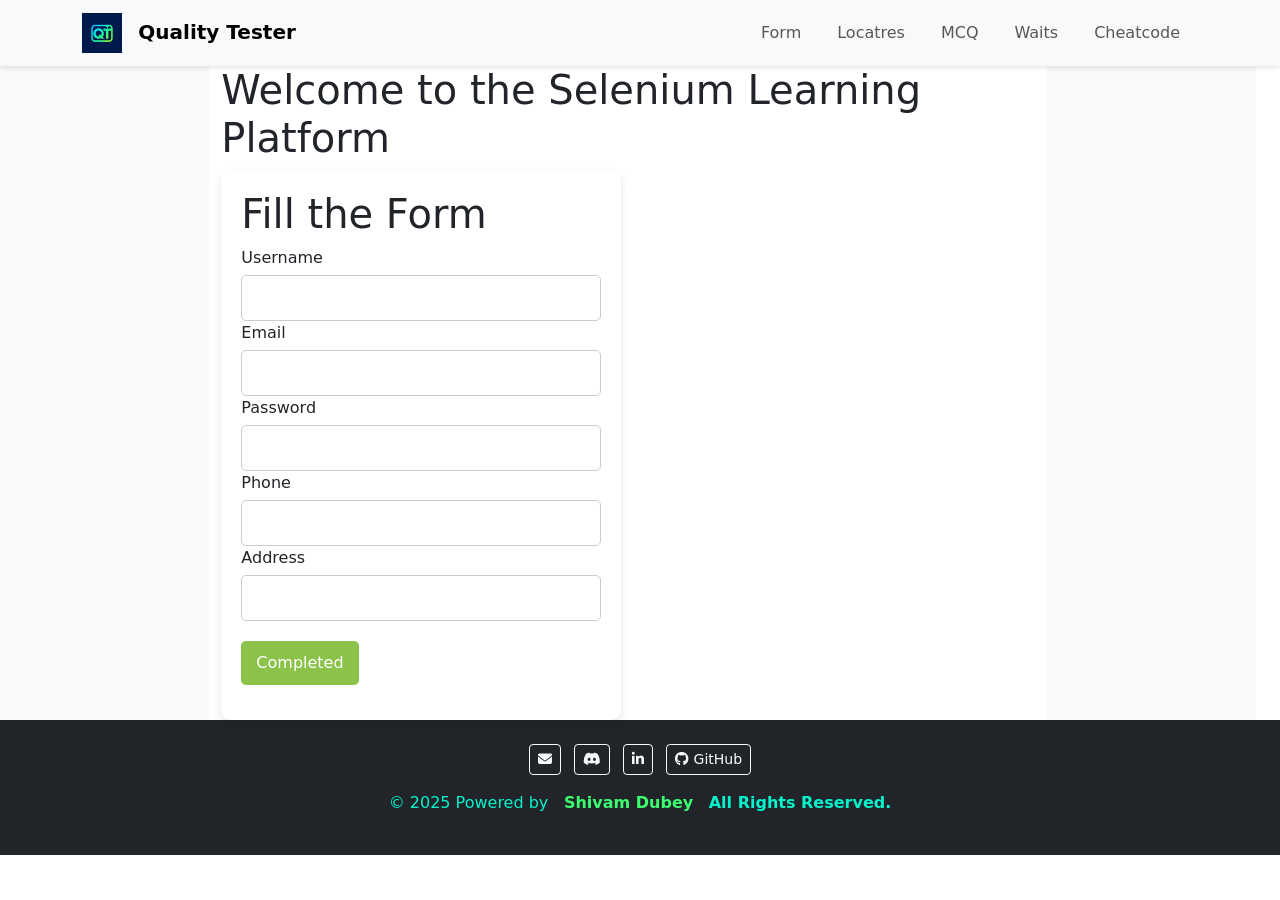
<file: waits/index.html>
<!DOCTYPE html>
<html lang="en">
<head>
    <meta charset="UTF-8">
    <meta name="viewport" content="width=device-width, initial-scale=1.0">
    <title>Selenium MCQ Quiz</title>
        <!-- Corrected CSS path -->
        <link rel="stylesheet" href="/Assets/style.css">
        <link href="https://cdn.jsdelivr.net/npm/bootstrap@5.3.0/dist/css/bootstrap.min.css" rel="stylesheet">
        <link rel="stylesheet" href="https://cdnjs.cloudflare.com/ajax/libs/font-awesome/6.4.0/css/all.min.css">
        <script src="https://cdn.jsdelivr.net/npm/bootstrap@5.3.0/dist/js/bootstrap.bundle.min.js"></script>
        <script src="/Assets/script.js"></script>
    </head>
<body>
    <div id="header"></div>
    <div class="container-fluid row">
      
        <div id="ad-bar" class="ad-bar-left col-md-2"></div>
                 
       		 <div class="main-content col-md-8">

			<h1>Welcome to the Selenium Learning Platform</h1>
        
    <div class="form-wrapper">
       
        <form id="userForm">
            <h1>Fill the Form</h1>
            <label for="username">Username</label>
            <input type="text" id="Wusername" name="username">
    
            <label for="email">Email</label>
            <input type="email" id="Wemail" name="email">
    
            <label for="password">Password</label>
            <input type="password" id="Wpassword" name="password">
    
            <label for="phone">Phone</label>
            <input type="tel" id="Wphone" name="phone">
    
            <label for="address">Address</label>
            <input type="text" id="Waddress" name="address">
    
            <button type="button" id="Wcompleted">Completed</button>
            <button type="submit" id="WsubmitBtn">Submit</button>
    
            <div id="delayDisplay"></div>
            <div id="timeDisplay"></div>
        </form>
    </div>
            	 </div>
          <div id="ad-bar" class="ad-bar-right col-md-2"></div>
    </div>
   
    <div id="footer"></div>
    
    </body>

</html>
</file>
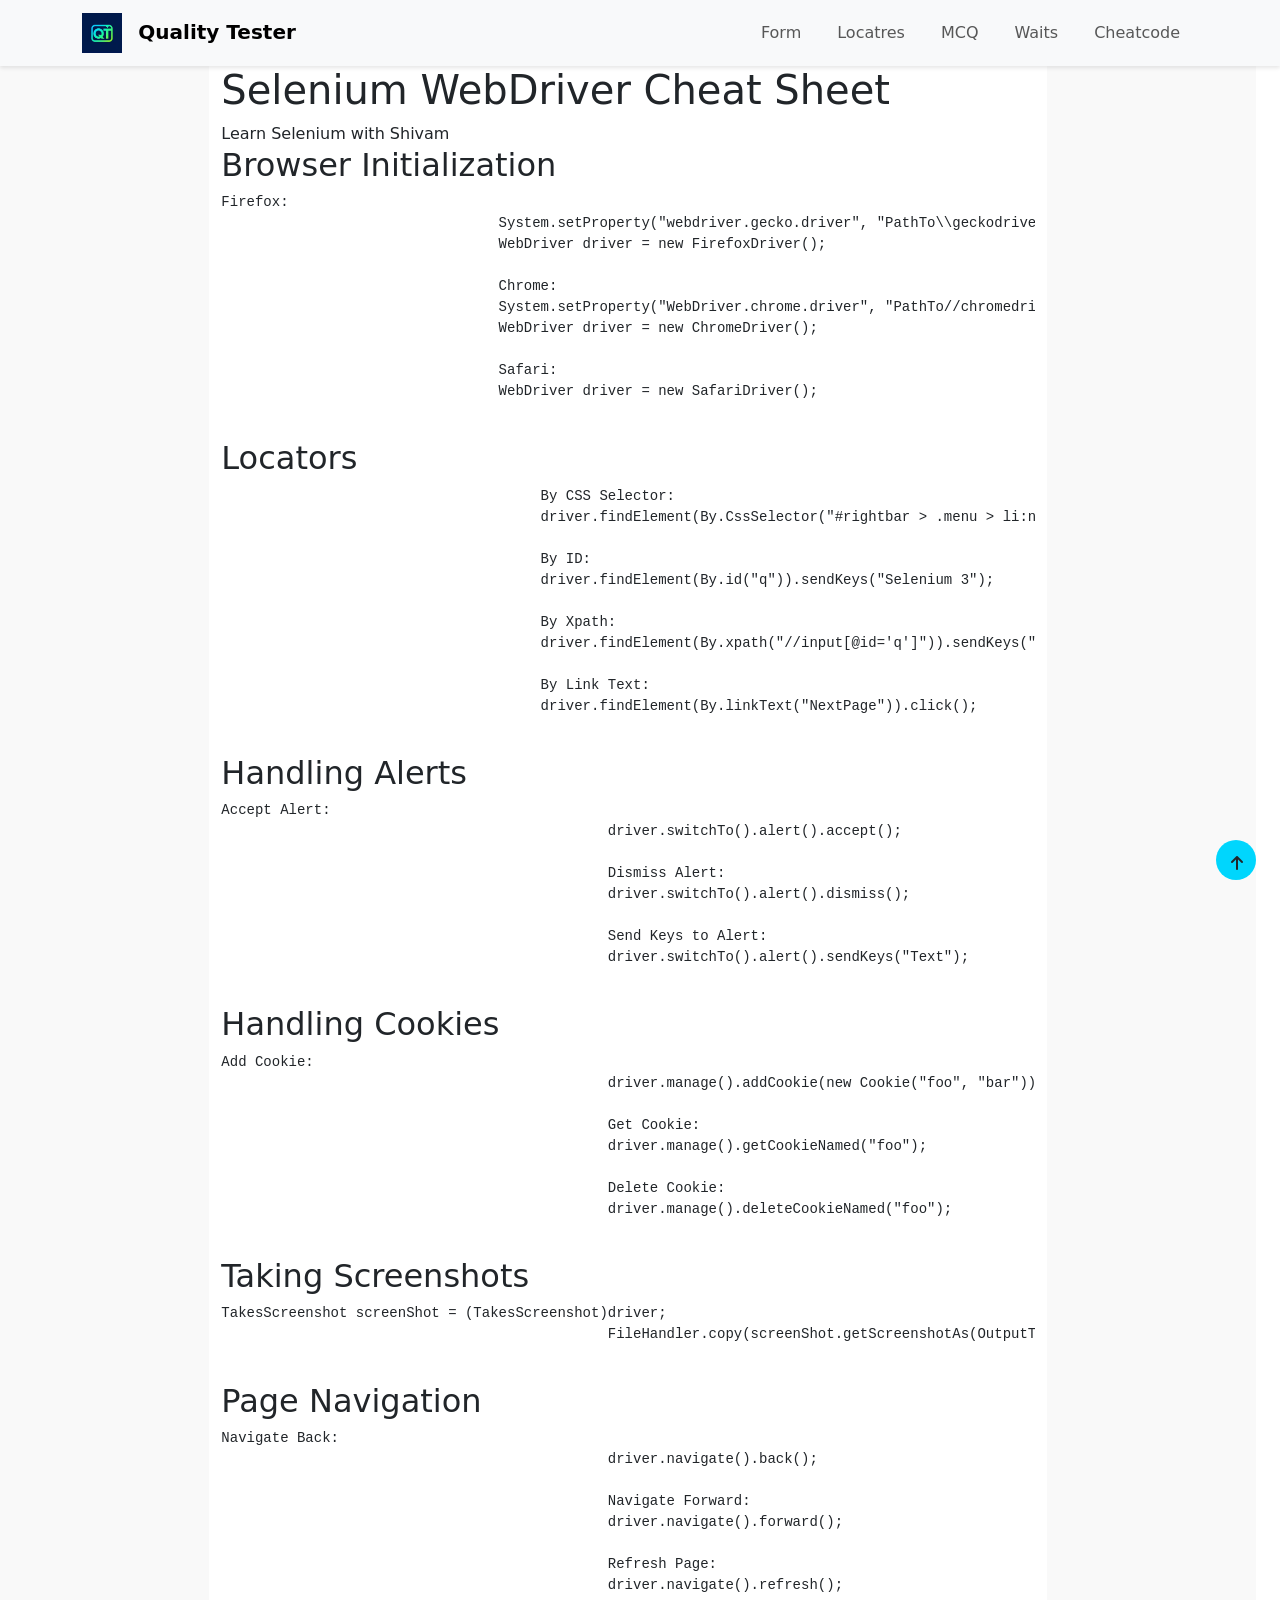
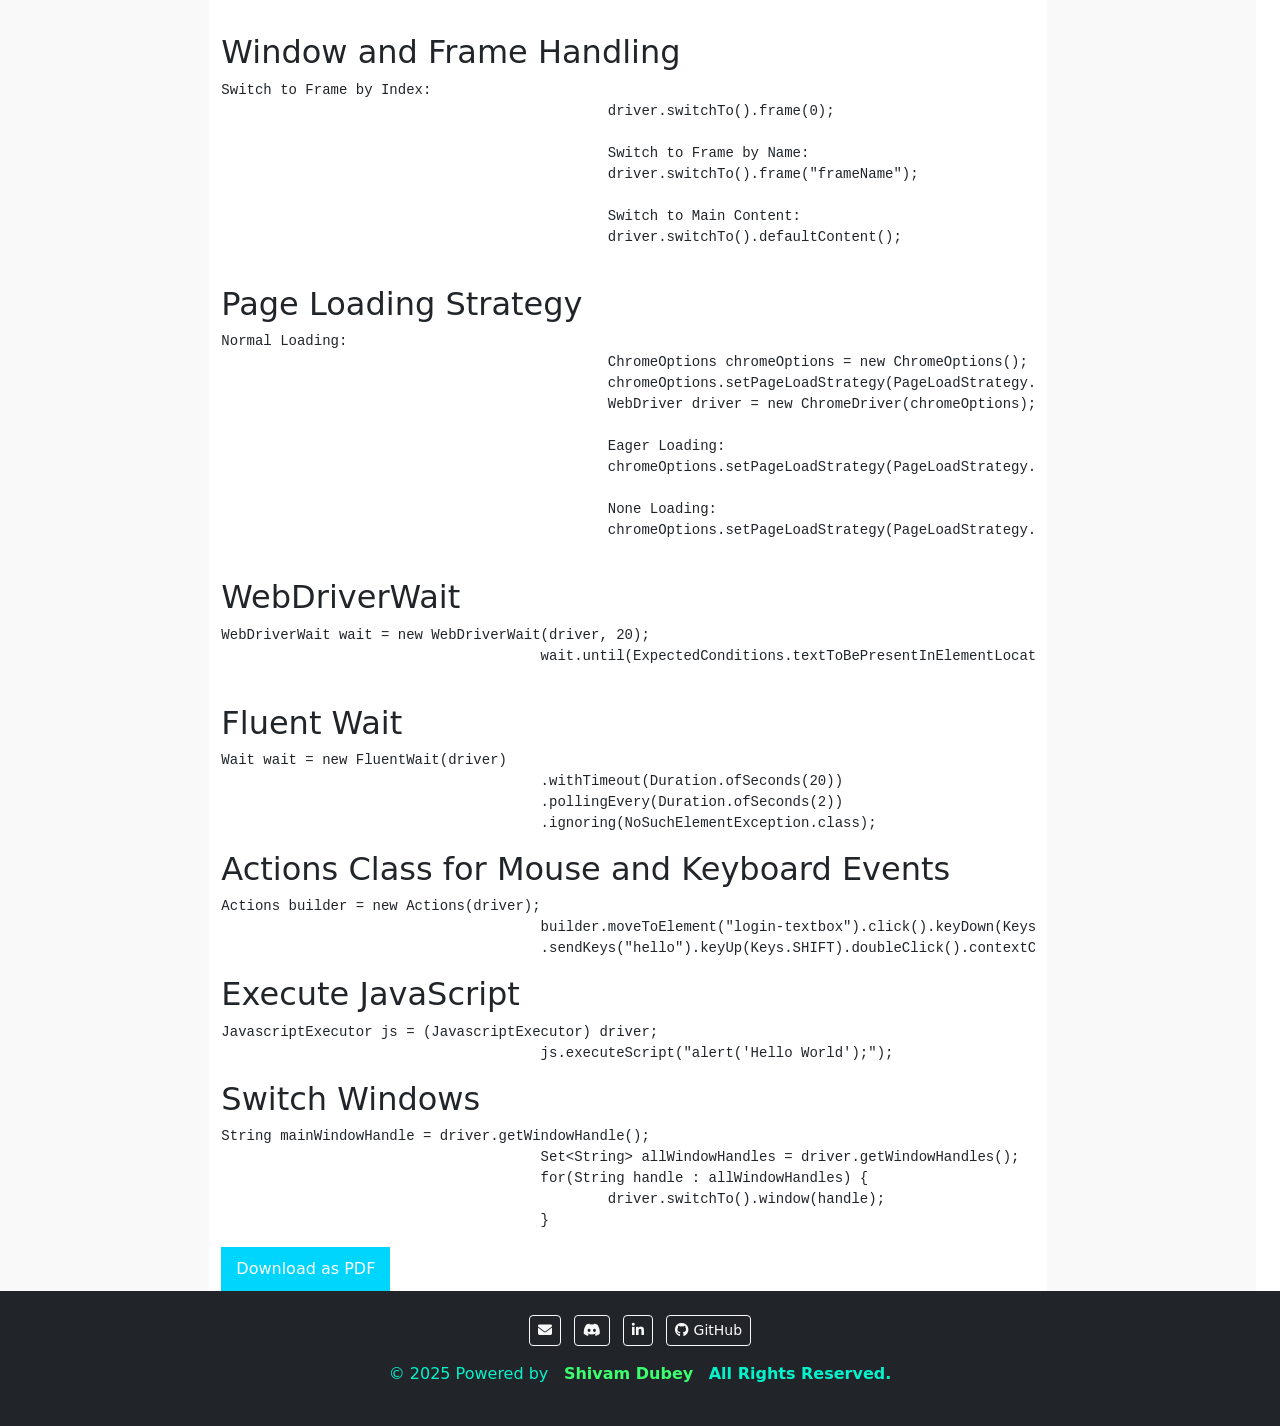
<file: cheatcode.html>
<!DOCTYPE html>
<html lang="en">
<head>
    <meta charset="UTF-8">
    <meta name="viewport" content="width=device-width, initial-scale=1.0">
    <title>Selenium Study Topics</title>
        <!-- Corrected CSS path -->
        <link rel="stylesheet" href="Assets/style.css">
        <link href="https://cdn.jsdelivr.net/npm/bootstrap@5.3.0/dist/css/bootstrap.min.css" rel="stylesheet">
        <link rel="stylesheet" href="https://cdnjs.cloudflare.com/ajax/libs/font-awesome/6.4.0/css/all.min.css">
        <script src="https://cdn.jsdelivr.net/npm/bootstrap@5.3.0/dist/js/bootstrap.bundle.min.js"></script>
        <script src="Assets/script.js"></script>
    </head>
<body>
    <div id="header"></div>
    <div class="container-fluid row">
      
        <div id="ad-bar" class="ad-bar-left col-md-2"></div>
                 
       		 <div class="main-content col-md-8">

                        <div>
                                <h1>Selenium WebDriver Cheat Sheet</h1>
                                <div class="watermark">Learn Selenium with Shivam</div>
      
                                  <h2>Browser Initialization</h2>
                                <pre>Firefox:
                                 System.setProperty("webdriver.gecko.driver", "PathTo\\geckodriver.exe");
                                 WebDriver driver = new FirefoxDriver();
                              
                                 Chrome:
                                 System.setProperty("WebDriver.chrome.driver", "PathTo//chromedriver.exe");
                                 WebDriver driver = new ChromeDriver();
                              
                                 Safari:
                                 WebDriver driver = new SafariDriver();
                                </pre>
                                 <h2>Locators</h2>
                                <pre>
                                      By CSS Selector:
                                      driver.findElement(By.CssSelector("#rightbar > .menu > li:nth-of-type(2) > h4"));
                                      
                                      By ID:
                                      driver.findElement(By.id("q")).sendKeys("Selenium 3");
                                      
                                      By Xpath:
                                      driver.findElement(By.xpath("//input[@id='q']")).sendKeys("Selenium 3");
                                      
                                      By Link Text:
                                      driver.findElement(By.linkText("NextPage")).click();
                                 </pre>
                      
                                      <h2>Handling Alerts</h2>
                                      <pre>Accept Alert:
                                              driver.switchTo().alert().accept();
                                              
                                              Dismiss Alert:
                                              driver.switchTo().alert().dismiss();
                                              
                                              Send Keys to Alert:
                                              driver.switchTo().alert().sendKeys("Text");
                                      </pre>
      
                                      <h2>Handling Cookies</h2>
                                      <pre>Add Cookie:
                                              driver.manage().addCookie(new Cookie("foo", "bar"));
                                              
                                              Get Cookie:
                                              driver.manage().getCookieNamed("foo");
                                              
                                              Delete Cookie:
                                              driver.manage().deleteCookieNamed("foo");
                                      </pre>
      
                                      <h2>Taking Screenshots</h2>
                                      <pre>TakesScreenshot screenShot = (TakesScreenshot)driver;
                                              FileHandler.copy(screenShot.getScreenshotAs(OutputType.FILE), new File("path/to/destination/folder/screenshot.png"));
                                      </pre>
                                      <h2>Page Navigation</h2>
                                      <pre>Navigate Back:
                                              driver.navigate().back();
                                              
                                              Navigate Forward:
                                              driver.navigate().forward();
                                              
                                              Refresh Page:
                                              driver.navigate().refresh();
                                      </pre>
      
                                      <h2>Window and Frame Handling</h2>
                                      <pre>Switch to Frame by Index:
                                              driver.switchTo().frame(0);
                                              
                                              Switch to Frame by Name:
                                              driver.switchTo().frame("frameName");
                                              
                                              Switch to Main Content:
                                              driver.switchTo().defaultContent();
                                      </pre>
                                      <h2>Page Loading Strategy</h2>
                                      <pre>Normal Loading:
                                              ChromeOptions chromeOptions = new ChromeOptions();
                                              chromeOptions.setPageLoadStrategy(PageLoadStrategy.NORMAL);
                                              WebDriver driver = new ChromeDriver(chromeOptions);
                                              
                                              Eager Loading:
                                              chromeOptions.setPageLoadStrategy(PageLoadStrategy.EAGER);
                                              
                                              None Loading:
                                              chromeOptions.setPageLoadStrategy(PageLoadStrategy.NONE);
                                      </pre>
      
                                      <h2>WebDriverWait</h2>
                                      <pre>WebDriverWait wait = new WebDriverWait(driver, 20);</n>
                                      wait.until(ExpectedConditions.textToBePresentInElementLocated(By.xpath("//div[@id="Object_ID"]"), "Enter Your Personal Details"));
                                      </pre>
                                      <h2>Fluent Wait</h2>
                                      <pre>Wait wait = new FluentWait(driver)
                                      .withTimeout(Duration.ofSeconds(20))
                                      .pollingEvery(Duration.ofSeconds(2))
                                      .ignoring(NoSuchElementException.class);</pre>
      
                                      <h2>Actions Class for Mouse and Keyboard Events</h2>
                                      <pre>Actions builder = new Actions(driver);
                                      builder.moveToElement("login-textbox").click().keyDown(Keys.SHIFT)
                                      .sendKeys("hello").keyUp(Keys.SHIFT).doubleClick().contextClick().build().perform();</pre>
      
                                      <h2>Execute JavaScript</h2>
                                      <pre>JavascriptExecutor js = (JavascriptExecutor) driver;
                                      js.executeScript("alert('Hello World');");</pre>
      
                                      <h2>Switch Windows</h2>
                                      <pre>String mainWindowHandle = driver.getWindowHandle();
                                      Set&lt;String&gt; allWindowHandles = driver.getWindowHandles();
                                      for(String handle : allWindowHandles) {
                                              driver.switchTo().window(handle);
                                      }</pre>
      
                                      <button class="download-btn" onclick="downloadPDF()">Download as PDF</button>
      
                     </div>

            	 </div>
          <div id="ad-bar" class="ad-bar-right col-md-2"></div>
    </div>
  
    <div id="footer"></div>
    <button id="scrollToTopBtn" >
        ↑
     </button>

</body>

</html>
</file>
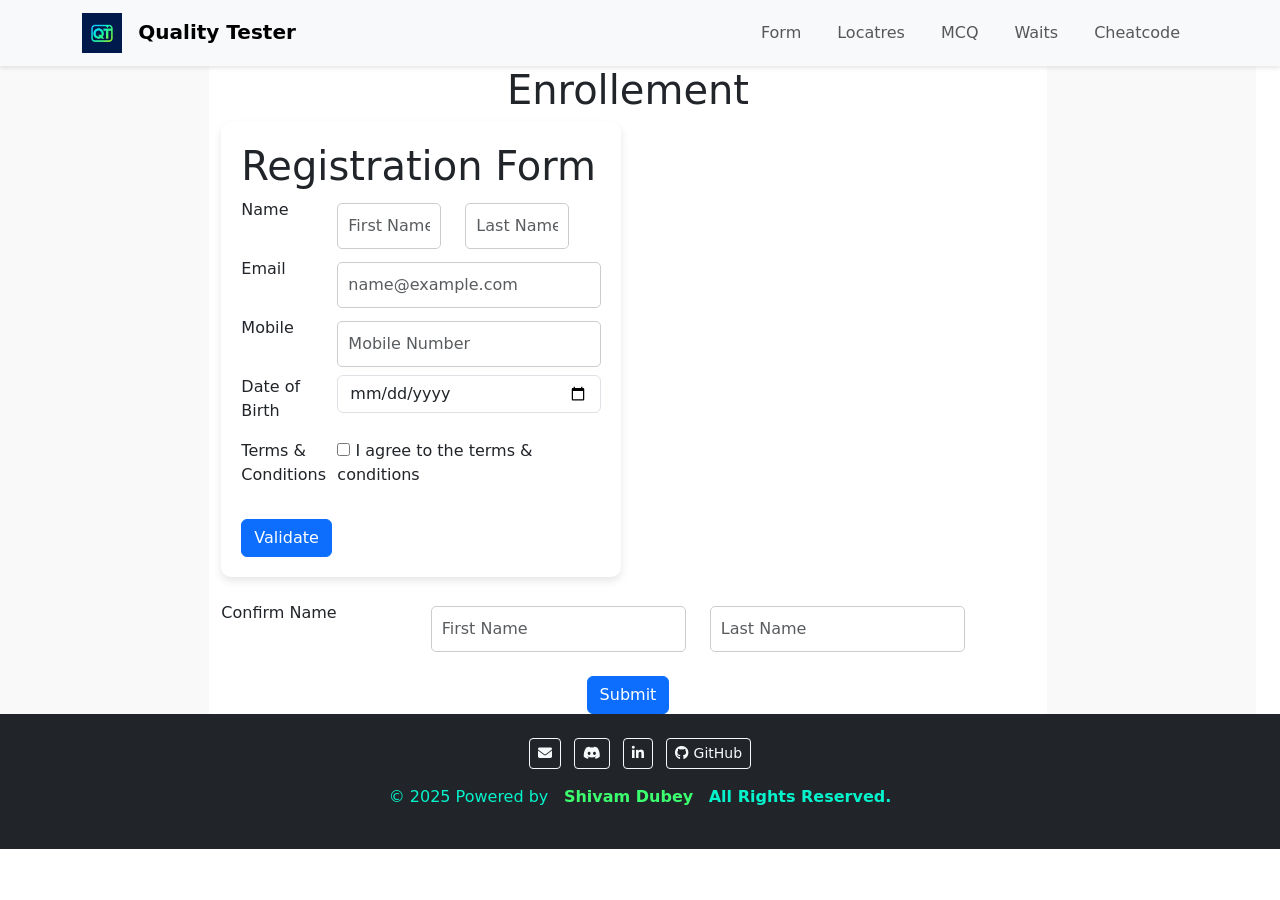
<file: form.html>
<!DOCTYPE html>
<html lang="en">
<head>
    <meta charset="UTF-8">
    <meta name="viewport" content="width=device-width, initial-scale=1.0">
    <title>Selenium Study Topics</title>
        <!-- Corrected CSS path -->
        <link rel="stylesheet" href="Assets/style.css">
        <link href="https://cdn.jsdelivr.net/npm/bootstrap@5.3.0/dist/css/bootstrap.min.css" rel="stylesheet">
        <link rel="stylesheet" href="https://cdnjs.cloudflare.com/ajax/libs/font-awesome/6.4.0/css/all.min.css">
        <script src="https://cdn.jsdelivr.net/npm/bootstrap@5.3.0/dist/js/bootstrap.bundle.min.js"></script>
        <script src="Assets/script.js"></script>
    </head>
<body>
    <div id="header"></div>
    <div class="container-fluid row">
      
        <div id="ad-bar" class="ad-bar-left col-md-2"></div>
                 
       		 <div class="main-content col-md-8">
                
                <div class="practice-form-wrapper">
                    <h1 class="text-center">Enrollement</h1>
                    
                    <form novalidate id="userForm">
                        <h1>Registration Form</h1>
                        <!-- Name -->
                        <div id="userName-wrapper" class="mt-2 row">
                            <div class="col-md-3 col-sm-12"><label class="form-label" id="userName-label">Name</label></div>
                            <div class="col-md-4 col-sm-6"><input required placeholder="First Name" type="text" id="firstName"
                                    class="form-control"></div>
                            <div class="col-md-4 col-sm-6"><input required placeholder="Last Name" type="text" id="lastName"
                                    class="form-control"></div>
                        </div>
            
                        <!-- Email -->
                        <div id="userEmail-wrapper" class="mt-2 row">
                            <div class="col-md-3 col-sm-12"><label class="form-label" id="userEmail-label">Email</label></div>
                            <div class="col-md-9 col-sm-12"><input autocomplete="off" placeholder="name@example.com" type="email"
                                    id="userEmail" class="form-control"></div>
                            <div class="error-message" id="emailError"></div>
                        </div>
            
                        <!-- Mobile -->
                        <div id="userNumber-wrapper" class="mt-2 row">
                            <div class="col-md-3 col-sm-12"><label class="form-label" id="userNumber-label">Mobile</label></div>
                            <div class="col-md-9 col-sm-12"><input required placeholder="Mobile Number" type="tel" id="userNumber"
                                    class="form-control"></div>
                            <div class="error-message" id="mobileError"></div>
                        </div>
            
                        <!-- Date of Birth -->
                        <div id="dateOfBirth-wrapper" class="mt-2 row">
                            <div class="col-md-3 col-sm-12"><label class="form-label" id="dateOfBirth-label">Date of Birth</label>
                            </div>
                            <div class="col-md-9 col-sm-12"><input type="date" id="dateOfBirthInput" class="form-control"></div>
                            <div class="error-message" id="dobError"></div>
                        </div>
            
                        <!-- Terms and Conditions -->
                        <div id="terms-wrapper" class="mt-2 row">
                            <div class="col-md-3 col-sm-12"><label class="form-label" for="terms">Terms & Conditions</label></div>
                            <div class="col-md-9 col-sm-12"><input type="checkbox" id="terms" required> I agree to the terms &
                                conditions</div>
                        </div>
            
                        <!-- Validation Button -->
                        <div class="mt-4 justify-content-end">
                            <div class="text-right col-md-2 col-sm-12"><button id="validate" type="button"
                                    class="btn btn-primary">Validate</button></div>
                        </div>
                    </form>
            
                    <!-- Additional Inputs Outside the Form -->
                    <div class="mt-4 row">
                        <div class="col-md-3 col-sm-12"><label class="form-label">Confirm Name</label></div>
                        <div class="col-md-4 col-sm-6"><input type="text" placeholder="First Name" class="form-control"></div>
                        <div class="col-md-4 col-sm-6"><input type="text" placeholder="Last Name" class="form-control"></div>
                    </div>
            
                    <!-- Submit Button Outside Form -->
                    <div class="mt-4 text-center">
                        <button id="submitButton" class="btn btn-primary">Submit</button>
                    </div>
            
                    <!-- Thank You Message -->
                    <div id="thankYouMessage" class="thank-you-message"></div>
                </div>
            

            </div>
          <div id="ad-bar" class="ad-bar-right col-md-2"></div>
    </div>
   
    <div id="footer"></div>
</body>

</html>
</file>
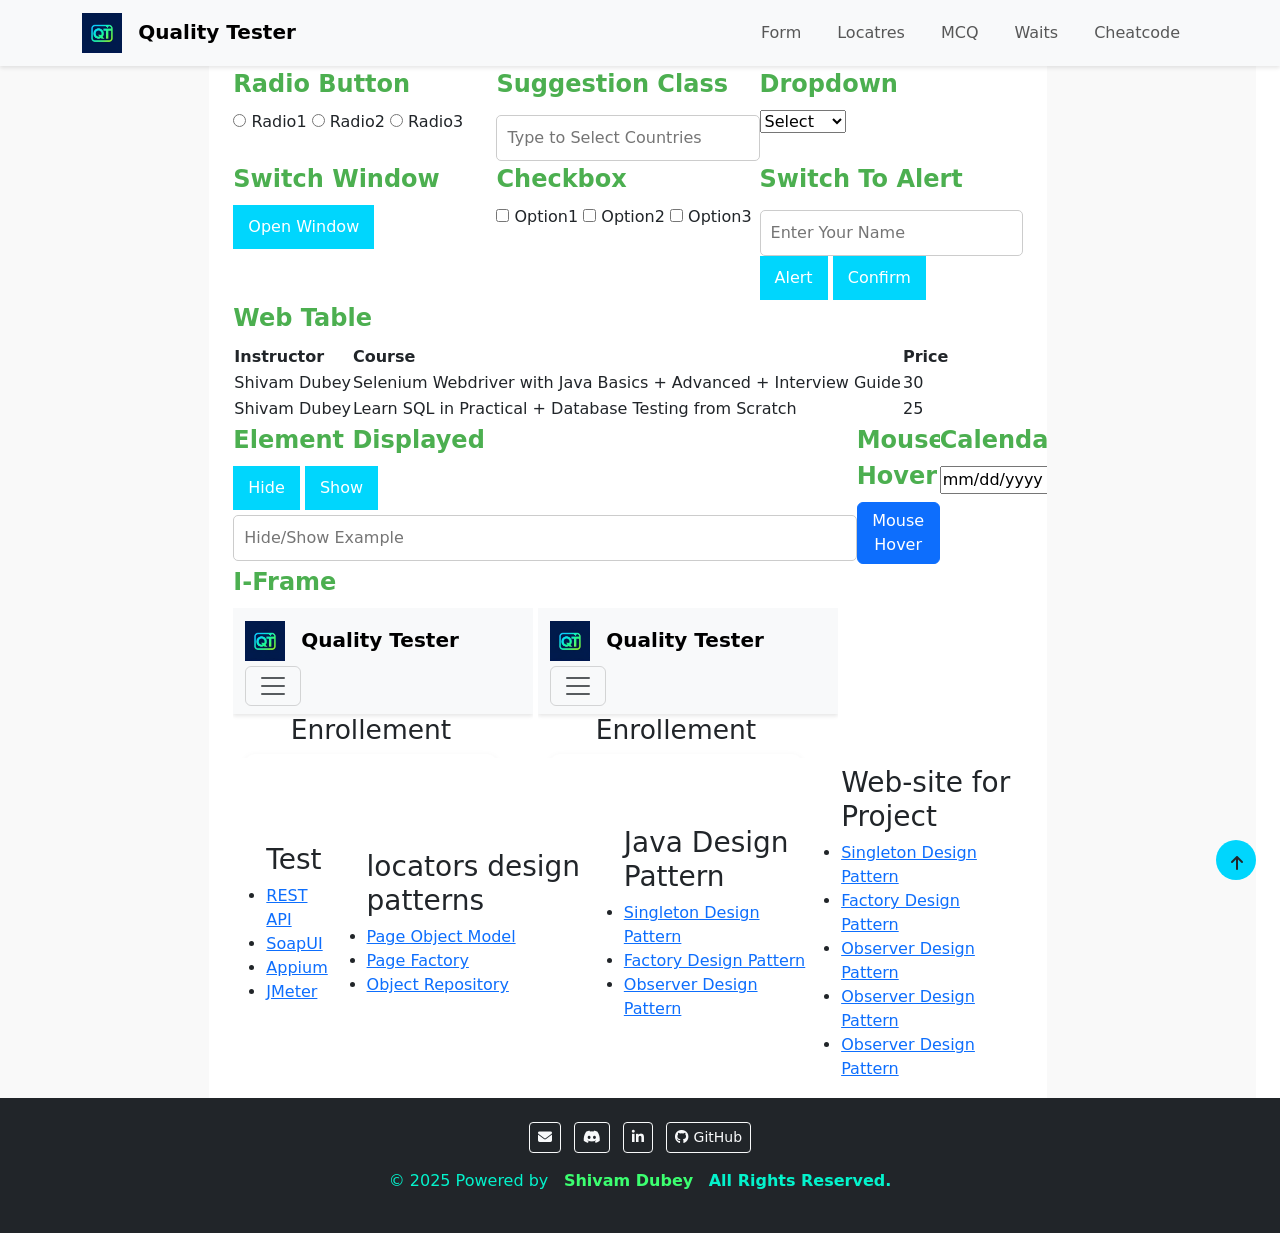
<file: locatres.html>
<!DOCTYPE html>
<html lang="en">
<head>
    <meta charset="UTF-8">
    <meta name="viewport" content="width=device-width, initial-scale=1.0">
    <title>Selenium Study Topics</title>
        <!-- Corrected CSS path -->
        <link rel="stylesheet" href="Assets/style.css">
        <link href="https://cdn.jsdelivr.net/npm/bootstrap@5.3.0/dist/css/bootstrap.min.css" rel="stylesheet">
        <link rel="stylesheet" href="https://cdnjs.cloudflare.com/ajax/libs/font-awesome/6.4.0/css/all.min.css">
        <script src="https://cdn.jsdelivr.net/npm/bootstrap@5.3.0/dist/js/bootstrap.bundle.min.js"></script>
        <script  src="Assets/script.js"></script>
    </head>
<body>
    <div id="header"></div>
    <div class="container-fluid row">
      
        <div id="ad-bar" class="ad-bar-left col-md-2"></div>
                 
       		 <div class="main-content col-md-8">
                 
                <div class="container">
                    <section class="row1">
                        <fieldset class="elment">
                            <legend>Radio Button </legend>
                            <label><input value="radio1" name="radioButton" type="radio"> Radio1</label>
                            <label><input value="radio2" name="radioButton" type="radio"> Radio2</label>
                            <label><input value="radio3" name="radioButton" type="radio"> Radio3</label>
                        </fieldset>
            
                        <fieldset class="elment">
                            <legend>Suggestion Class </legend>
                            <input type="text" id="autocomplete" placeholder="Type to Select Countries">
                        </fieldset>
            
                        <fieldset class="elment">
                            <legend>Dropdown </legend>
                            <select>
                                <option value="">Select</option>
                                <option value="option1">Option1</option>
                                <option value="option2">Option2</option>
                                <option value="option3">Option3</option>
                            </select>
                        </fieldset>
                    </section>
            
                    <section class="row1">
                        <fieldset class="elment">
                            <legend>Switch Window </legend>
                            <button onclick="openWindow()">Open Window</button>
                        </fieldset>
            
                        <fieldset class="elment">
                            <legend>Checkbox </legend>
                            <label for="bmw">
                            <input id="checkBoxOption1" value="option1" name="checkBoxOption1" type="checkbox"> Option1</label>
                            <label for="benz">
                            <input id="checkBoxOption2" value="option2" name="checkBoxOption2" type="checkbox"> Option2</label>
                            <label for="honda">
                            <input id="checkBoxOption3" value="option3" name="checkBoxOption3" type="checkbox"> Option3</label>
                        </fieldset>
            
                        <fieldset class="elment">
                            <legend>Switch To Alert </legend>
                            <input type="text" placeholder="Enter Your Name">
                            <button onclick="displayAlert()">Alert</button>
                            <button onclick="displayConfirm()">Confirm</button>
                        </fieldset>
                    </section>
            
                    <section>
                        <div>
                            <fieldset>
                                <legend>Web Table </legend>
                                <table >
                                    <thead>
                                        <tr>
                                            <th>Instructor</th>
                                            <th>Course</th>
                                            <th>Price</th>
                                        </tr>
                                    </thead>
                                    <tbody>
                                        <tr>
                                            <td>Shivam Dubey</td>
                                            <td>Selenium Webdriver with Java Basics + Advanced + Interview Guide</td>
                                            <td>30</td>
                                        </tr>
                                        <tr>
                                            <td>Shivam Dubey</td>
                                            <td>Learn SQL in Practical + Database Testing from Scratch</td>
                                            <td>25</td>
                                        </tr>
                                    </tbody>
                                </table>
                            </fieldset>
                        </div>
                        <section class="row1">
                            <div>
                                <fieldset class="elment">
                                    <legend>Element Displayed </legend>
                                    <button onclick="hideElement()">Hide</button>
                                    <button onclick="showElement()">Show</button>
                                    <input type="text" placeholder="Hide/Show Example">
                                </fieldset>
                            </div>
            
            
            
                            <fieldset class="elment">
                                <legend>Mouse Hover </legend>
                                <div class="mouse-hover">
                                    <button id="mousehover" class="btn btn-primary">Mouse Hover</button>
                                <div class="mouse-hover-content">
                                    <a href="#top">Top</a>
                                    <a href="#">Reload</a>
                                </div>
                            </fieldset>
            
            
            
                            <fieldset class="elment">
                                <legend>Calendar </legend>
                                <input type="date">
                            </fieldset>
                        </section>
            
                        <section class="row1">
                            <fieldset class="elment">
                                <legend>I-Frame</legend>
                                <iframe src="./form.html" ></iframe>
                               <iframe src="./form.html" ></iframe> 
                            </fieldset>
                        </section>
                        <fieldset>
                            <table >
                                <tbody>
                                    <tr>
                                        <td>
                                            <ul>
                                                <h3>Test</h3>
                                                <li><a href="http://www.restapitutorial.com/">REST API</a></li>
                                                <li><a href="https://www.soapui.org/">SoapUI</a></li>
                                                <li><a href="https://appium.io/">Appium</a></li>
                                                <li><a href="https://jmeter.apache.org/">JMeter</a></li>
                                            </ul>
                                        </td>
                                        <td>
                                            <ul>
                                                <h3>locators design patterns</h3>
                                                <li><a href="#">Page Object Model</a></li>
                                                <li><a href="#">Page Factory</a></li>
                                                <li><a href="#">Object Repository</a></li>
                                            </ul>
                                        </td>
                                        <td>
                                            <ul>
                                                <h3>Java Design Pattern</h3>
                                                <li><a href="#">Singleton Design Pattern</a></li>
                                                <li><a href="#">Factory Design Pattern</a></li>
                                                <li><a href="#">Observer Design Pattern</a></li>
                                            </ul>
                                        </td>
                                        <td>
                                            <ul>
                                                <h3>Web-site for Project</h3>
                                                <li><a href="https://demo.applitools.com/app.html">Singleton Design Pattern</a></li>
                                                <li><a href="https://candymapper.com/">Factory Design Pattern</a></li>
                                                <li><a href="https://www.saucedemo.com/">Observer Design Pattern</a></li>
                                                <li><a href="https://www.demoblaze.com/">Observer Design Pattern</a></li>
                                                <li><a href="https://opensource-demo.orangehrmlive.com/">Observer Design Pattern</a></li>
                                            </ul>
                                        </td>
            
                                    </tr>
                                </tbody>
                            </table>
                        </fieldset>
                </div>

             </div>
          <div id="ad-bar" class="ad-bar-right col-md-2"></div>
    </div>
   
    <div id="footer"></div>
    <button id="scrollToTopBtn" >
        ↑
     </button>
    
</body>

</html>
</file>
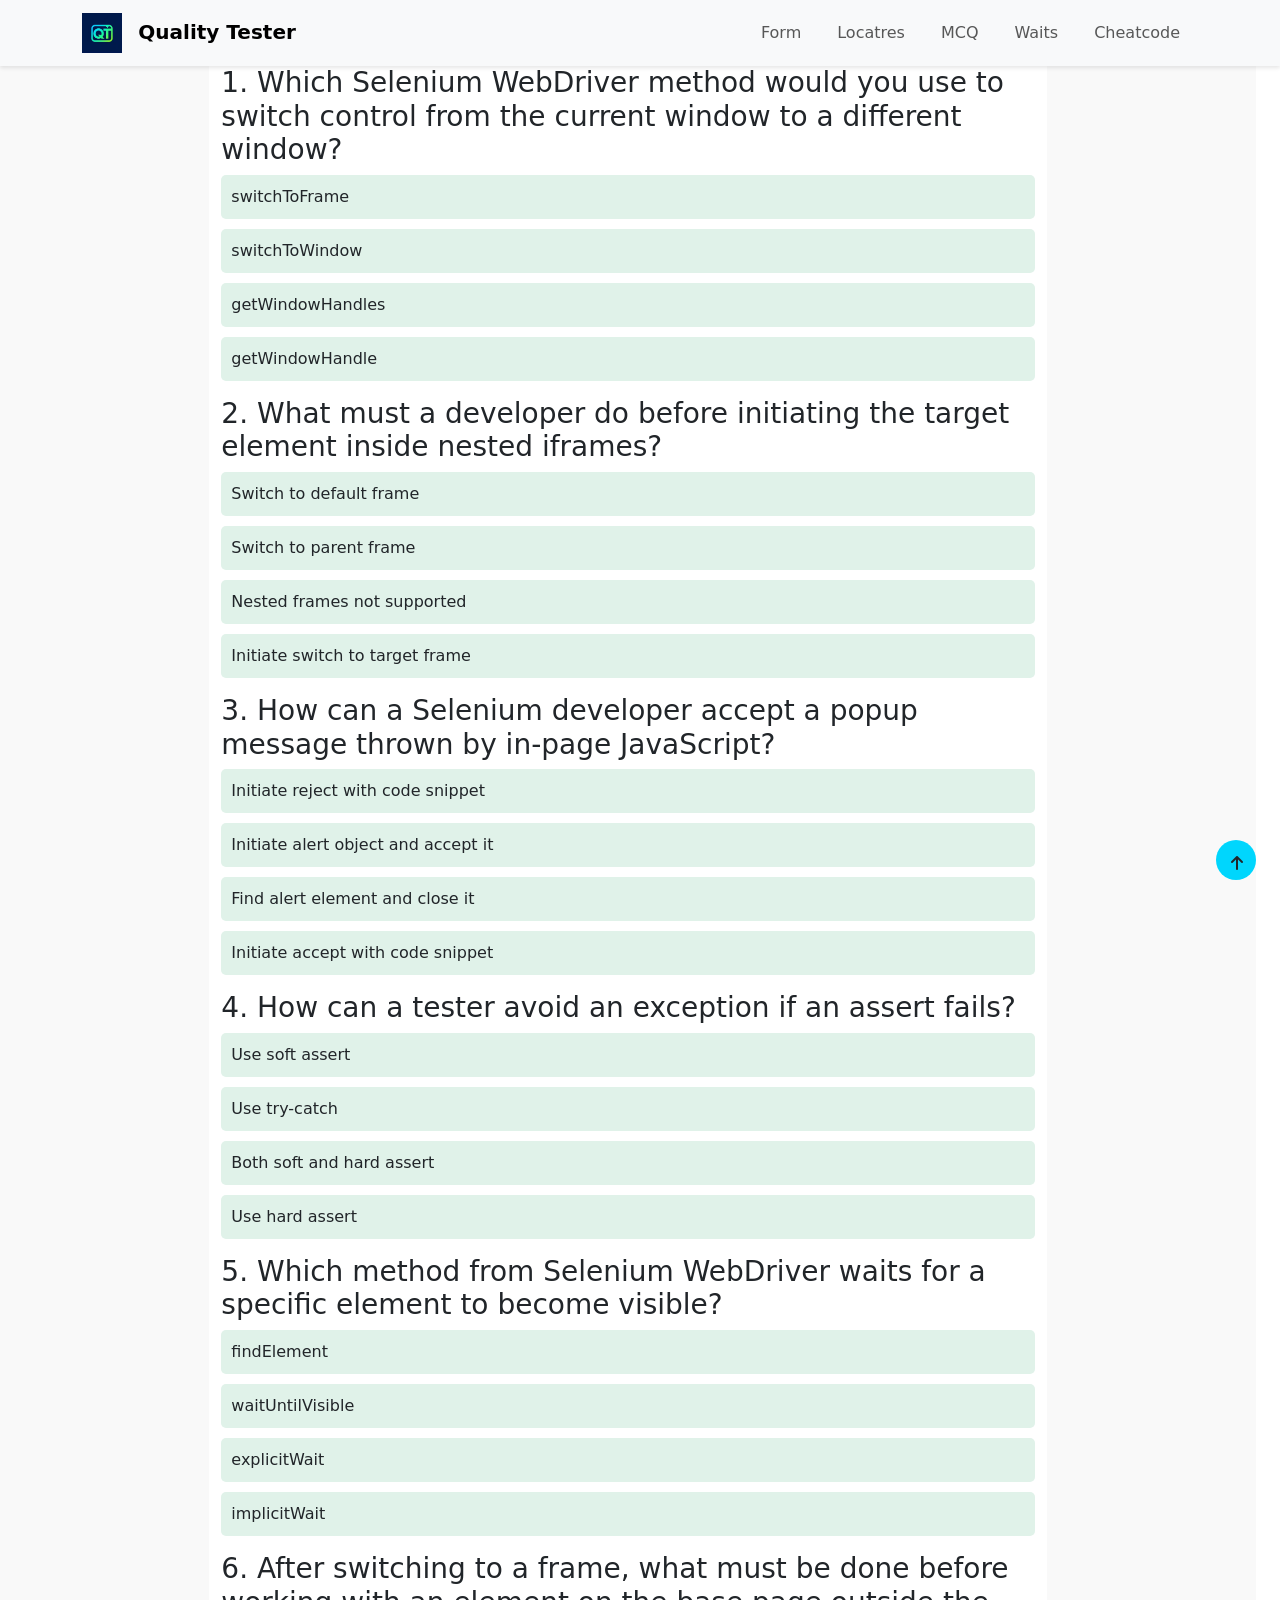
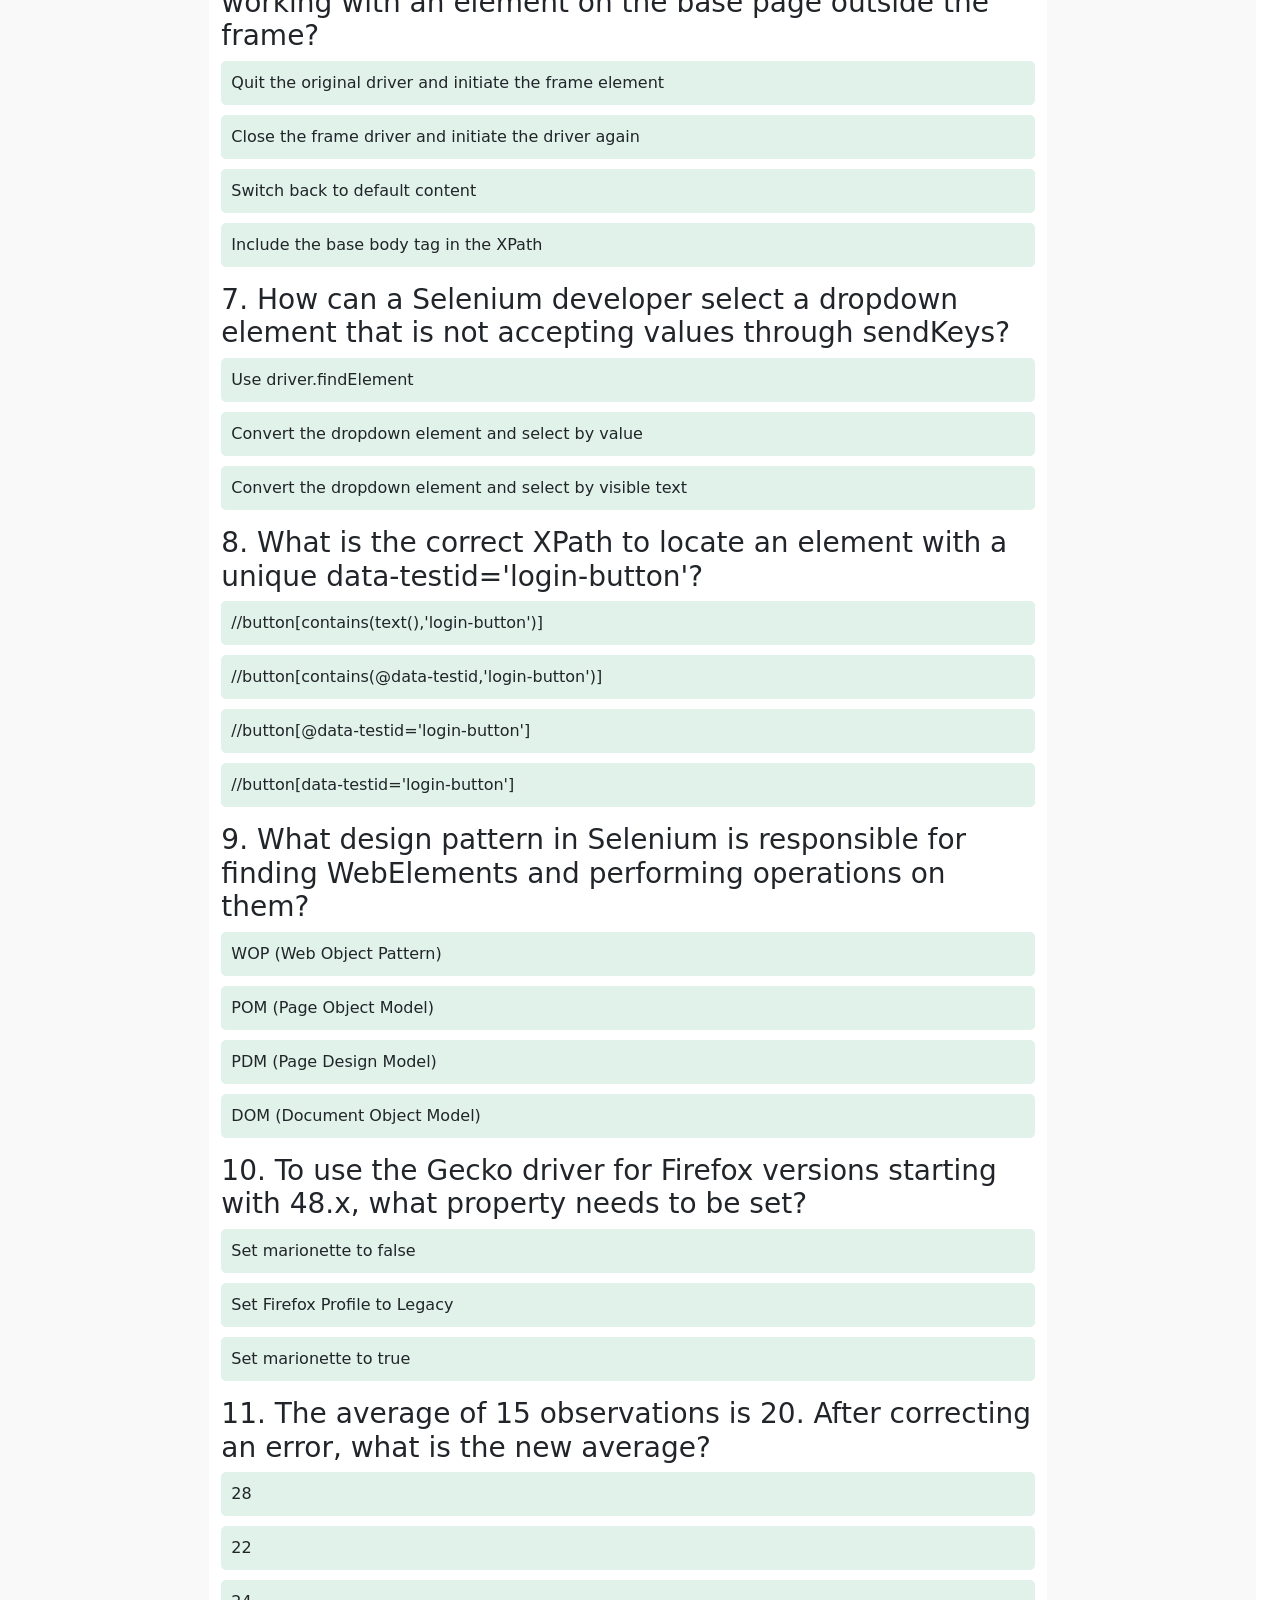
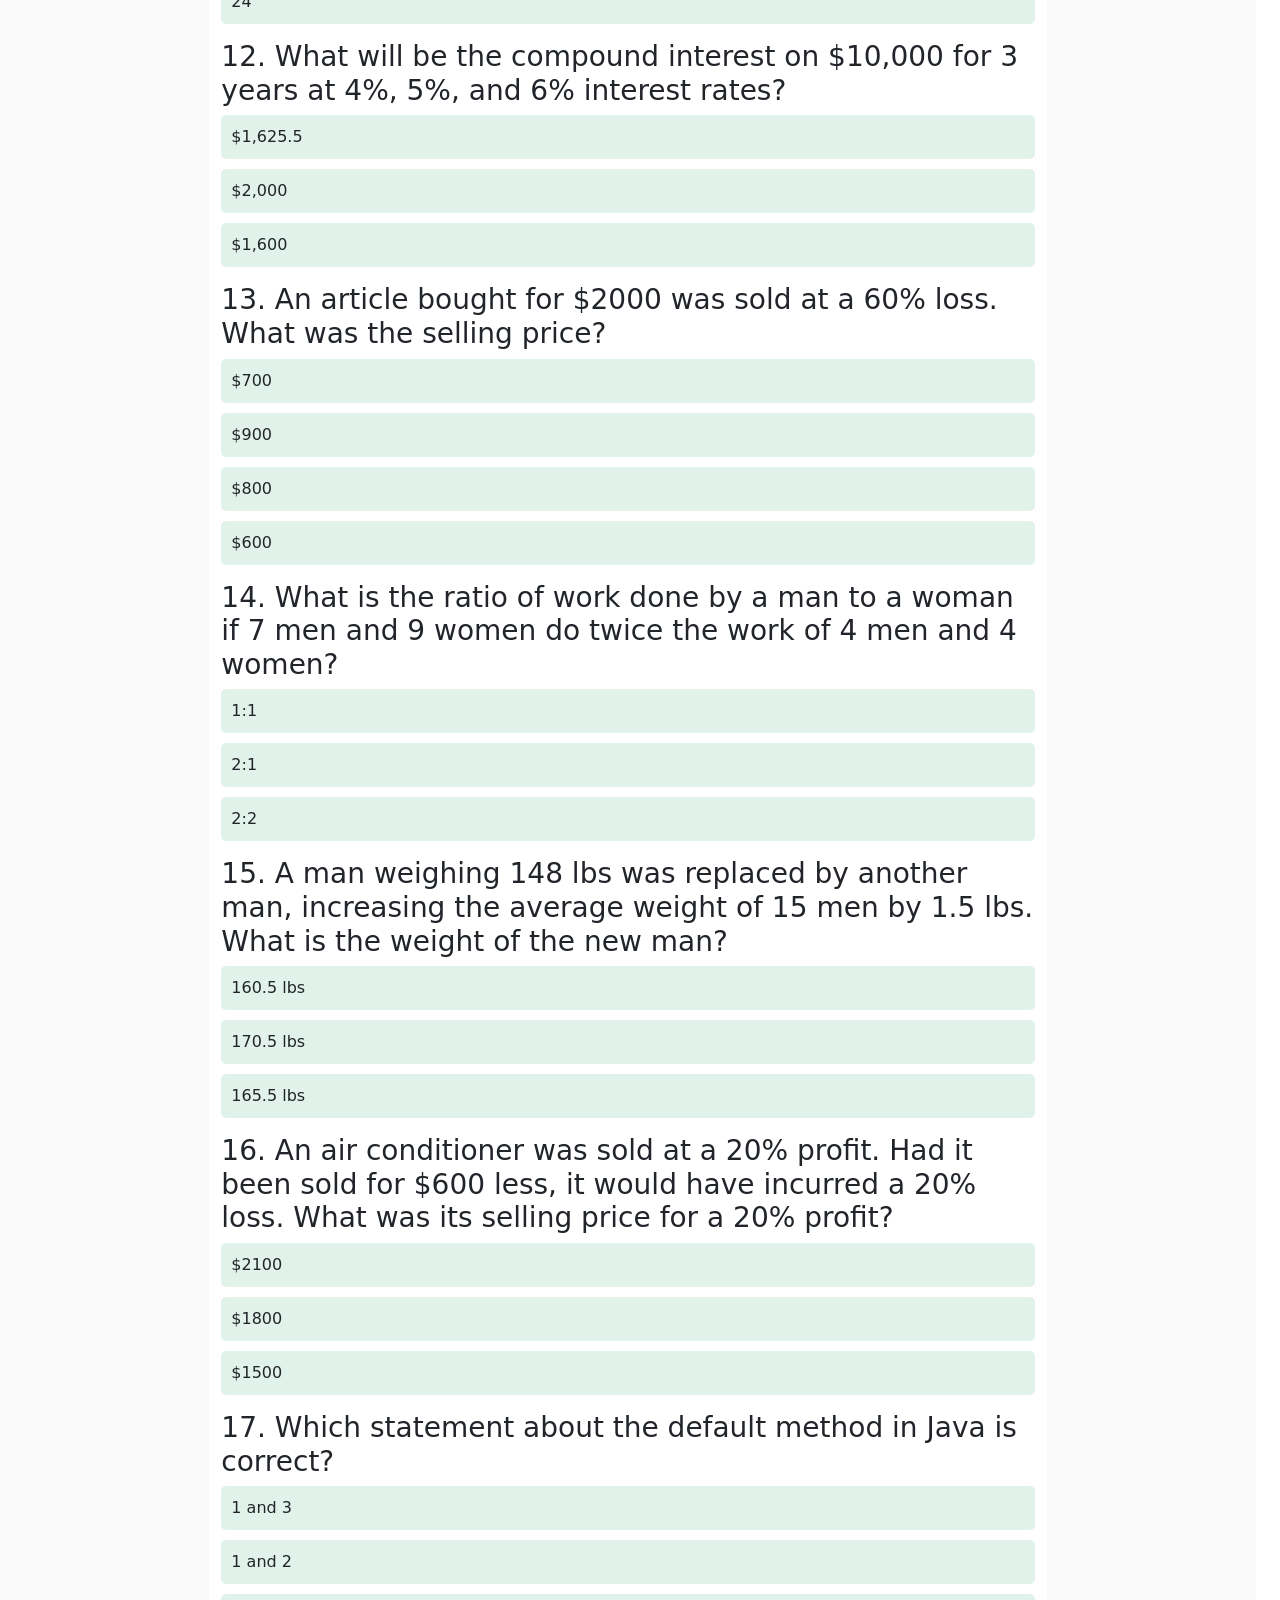
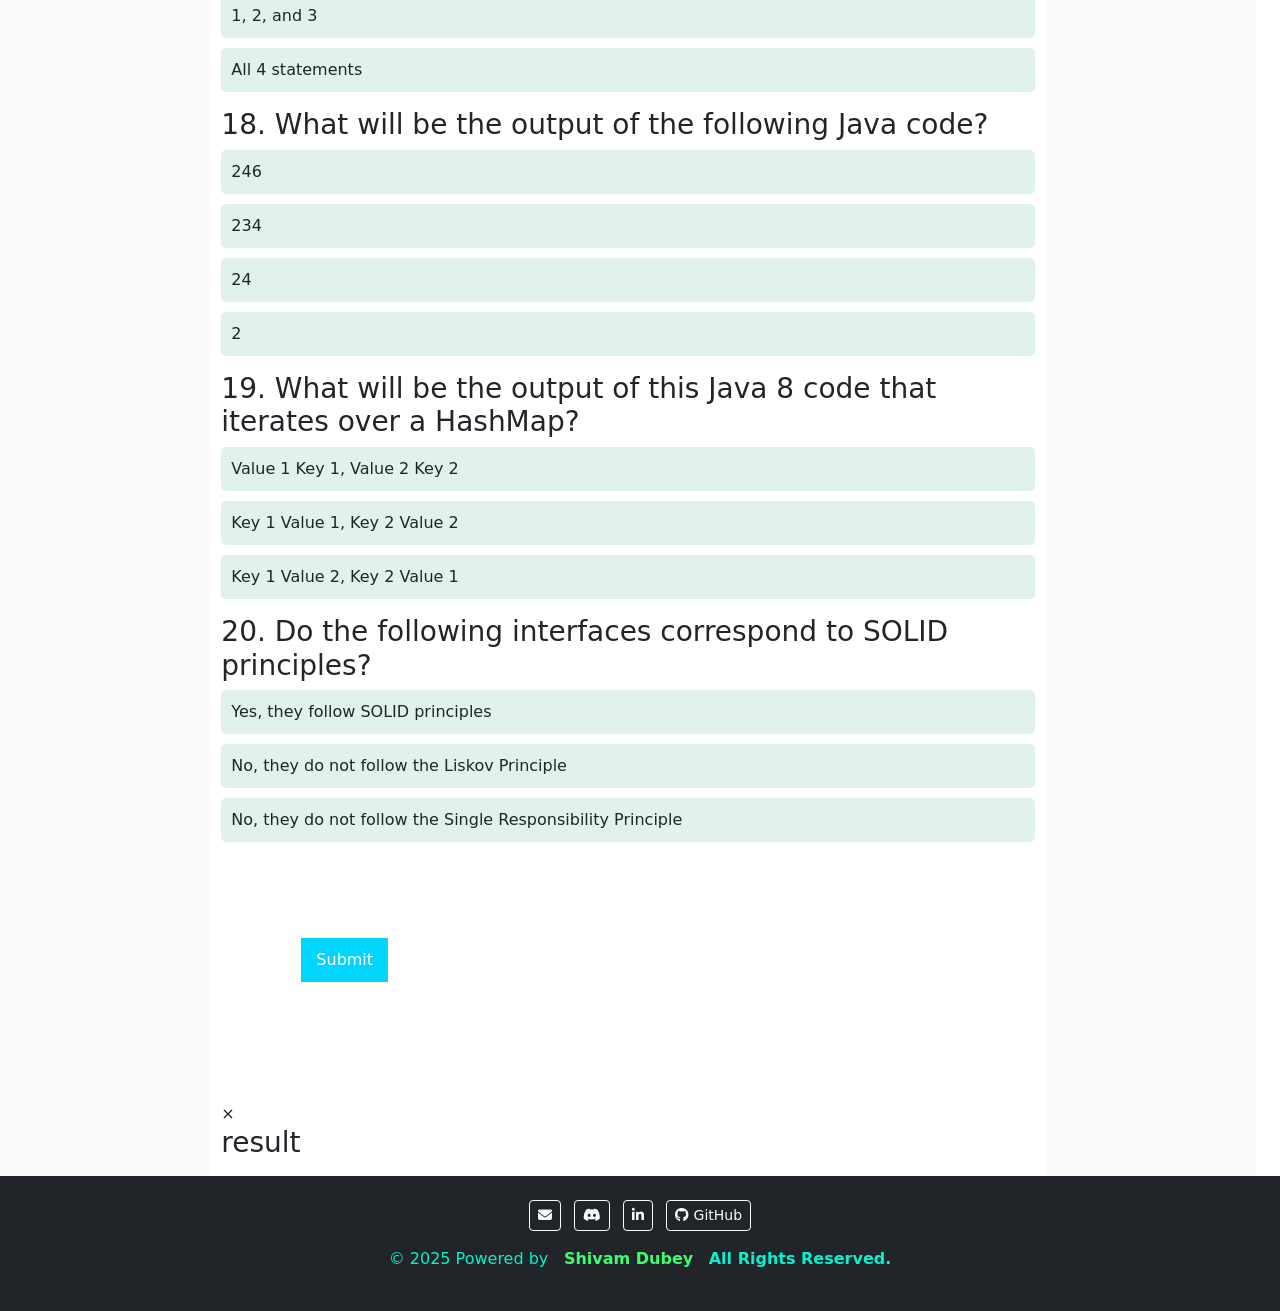
<file: MCQ.html>
<!DOCTYPE html>
<html lang="en">
<head>
    <meta charset="UTF-8">
    <meta name="viewport" content="width=device-width, initial-scale=1.0">
    <title>Selenium Study Topics</title>
        <!-- Corrected CSS path -->
        <link rel="stylesheet" href="Assets/style.css">
        <link href="https://cdn.jsdelivr.net/npm/bootstrap@5.3.0/dist/css/bootstrap.min.css" rel="stylesheet">
        <link rel="stylesheet" href="https://cdnjs.cloudflare.com/ajax/libs/font-awesome/6.4.0/css/all.min.css">
        <script src="https://cdn.jsdelivr.net/npm/bootstrap@5.3.0/dist/js/bootstrap.bundle.min.js"></script>
        <script  src="Assets/script.js"></script>
        <script type="module" src="Assets/Quiz1.js"></script>
    </head>
<body>
    <div id="header"></div>
    <div class="container-fluid row">
      
        <div id="ad-bar" class="ad-bar-left col-md-2"></div>
                 
       		 <div class="main-content col-md-8">

                <div id="quiz"></div>
                

                <button class="MCQsubmit" id="submit">Submit</button>
                <div class="MCQresult" id="result"></div>
                <!-- Score Pop-up -->
<div id="scorePopup" class="score-popup">
    <div class="popup-content">
        <span id="closePopup" class="close-popup">&times;</span>
        <h3>result</h3>
        <p id="scoreText"></p>
    </div>
</div>


             </div>
          <div id="ad-bar" class="ad-bar-right col-md-2"></div>
    </div>
    
    <div id="footer"></div>
      <button id="scrollToTopBtn" >↑</a>
</body>

</html>
</file>
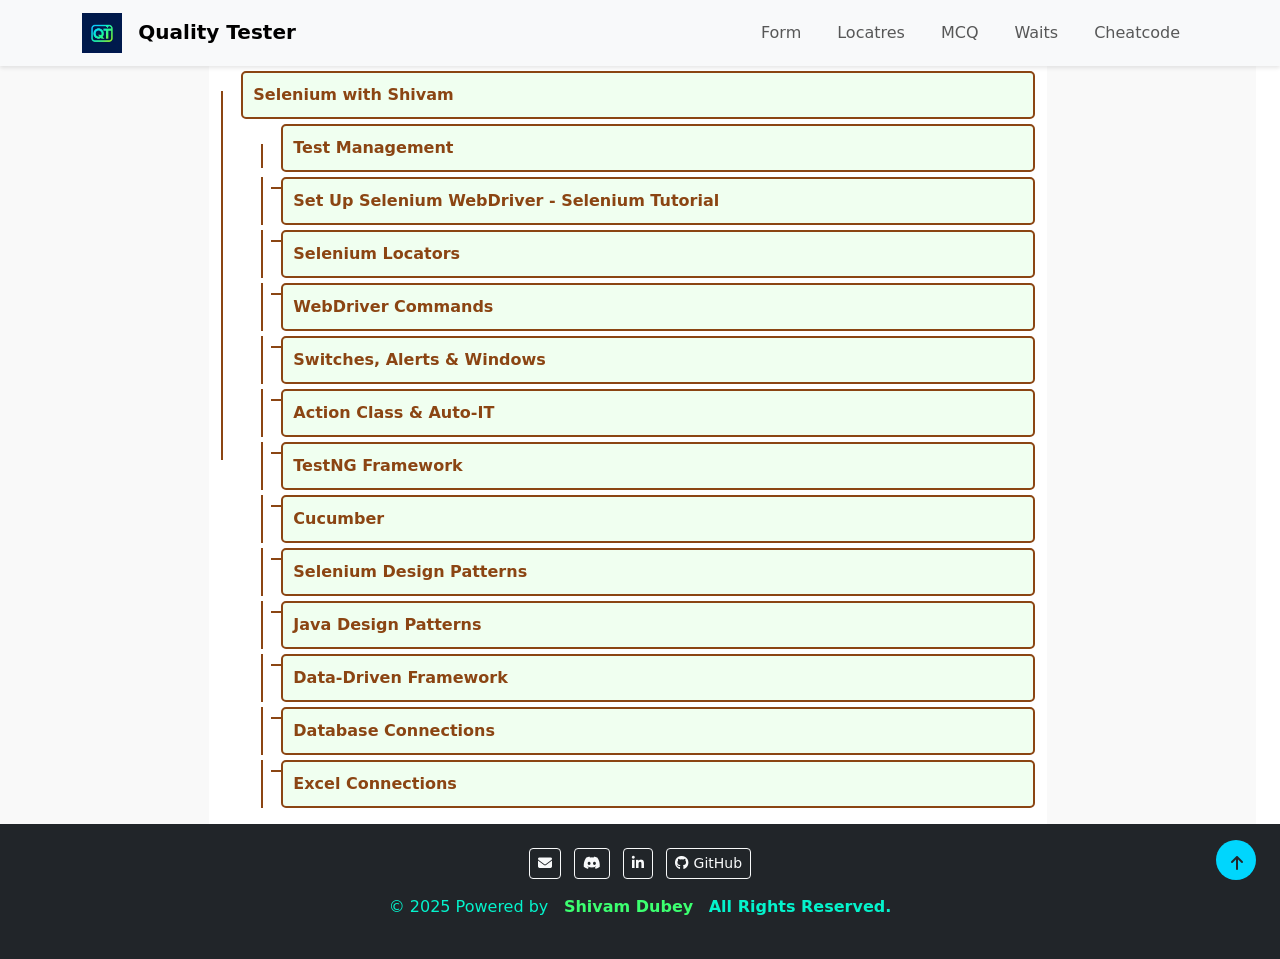
<file: topics.html>
<!DOCTYPE html>
<html lang="en">
<head>
    <meta charset="UTF-8">
    <meta name="viewport" content="width=device-width, initial-scale=1.0">
    <title>Selenium Study Topics</title>
        <!-- Corrected CSS path -->
        <link rel="stylesheet" href="Assets/style.css">
        <link href="https://cdn.jsdelivr.net/npm/bootstrap@5.3.0/dist/css/bootstrap.min.css" rel="stylesheet">
        <link rel="stylesheet" href="https://cdnjs.cloudflare.com/ajax/libs/font-awesome/6.4.0/css/all.min.css">
        <script src="https://cdn.jsdelivr.net/npm/bootstrap@5.3.0/dist/js/bootstrap.bundle.min.js"></script>
        <script  src="Assets/script.js"></script>
    </head>
<body>
    <div id="header"></div>

    <div class="container-fluid row">
      
        <div id="ad-bar" class="ad-bar-left col-md-2"></div>
                 
        <div class="main-content col-md-8">
          <div class="tree">
            <ul>
              <li>
                <div onclick="toggle(this)">Selenium with Shivam</div>
                <!-- First Layer: Pre-open -->
                <ul class="pre-open">
                  <li>
                    <div onclick="toggle(this)">Test Management</div>
                    <ul>
                      <li><div>Test Management</div></li>
                      <li><div>Selenium 4: Features and Examples</div></li>
                    </ul>
                  </li>
                  <li>
                    <div onclick="toggle(this)">Set Up Selenium WebDriver - Selenium Tutorial</div>
                    <ul>
                      <li><div>Set Up Java</div></li>
                      <li><div>Set Up Eclipse</div></li>
                      <li><div>Download Selenium WebDriver</div></li>
                      <li><div>Configure Selenium WebDriver with Eclipse</div></li>
                      <li><div>First Selenium Test Case</div></li>
                      <li><div>How to use GeckoDriver in Selenium?</div></li>
                      <li><div>Running Test on Safari Browser</div></li>
                      <li><div>Run Selenium tests on Chrome</div></li>
                      <li><div>Run Selenium Tests on Internet Explorer</div></li>
                      <li><div>Run Selenium tests on Edge</div></li>
                      <li><div>Internet Explorer Driver Server</div></li>
                    </ul>
                  </li>
                  <li>
                    <div onclick="toggle(this)">Selenium Locators</div>
                    <ul>
                      <li><div>Name</div></li>
                      <li><div>ID</div></li>
                      <li><div>Tag</div></li>
                      <li><div>Link</div></li>
                      <li><div>LinkText</div></li>
                      <li><div>PartialLinkText</div></li>
                      <li><div>CssSelector</div></li>
                      <li><div>XPath</div></li>
                      <li><div>Console</div></li>
                    </ul>
                  </li>
                  <li>
                    <div onclick="toggle(this)">WebDriver Commands</div>
                    <ul>
                      <li><div>Browser Commands</div></li>
                      <li><div>Navigation Commands</div></li>
                      <li><div>WebElement Commands</div></li>
                      <li><div>Find Element and Find Elements in Selenium</div></li>
                      <li><div>Handle CheckBox in Selenium WebDriver</div></li>
                      <li><div>Handle Radio Button in Selenium WebDriver</div></li>
                      <li><div>Handle Dropdown in Selenium</div></li>
                      <li><div>Handle Dynamic WebTables in Selenium WebDriver</div></li>
                    </ul>
                  </li>
                  <li>
                    <div onclick="toggle(this)">Switches, Alerts & Windows</div>
                    <ul>
                      <li><div>Wait Commands</div></li>
                      <li><div>Advanced WebDriver Waits</div></li>
                      <li><div>Window Handle in Selenium</div></li>
                      <li><div>Pop-ups and Alerts in Selenium</div></li>
                      <li><div>Handling IFrames using Selenium WebDriver</div></li>
                    </ul>
                  </li>
                  <li>
                    <div onclick="toggle(this)">Action Class & Auto-IT</div>
                    <ul>
                      <li><div>Introduction to Robot Class & Actions Class</div></li>
                      <li><div>Right Click and Double Click in Selenium</div></li>
                      <li><div>Drag and Drop in Selenium</div></li>
                      <li><div>Mouse Hover Action in Selenium</div></li>
                      <li><div>Keyboard Events in Selenium Actions Class</div></li>
                      <li><div>Keyboard Events in Auto-IT Class</div></li>
                      <li><div>Mouse Events in Auto-IT Class</div></li>
                    </ul>
                  </li>
                  <li>
                    <div onclick="toggle(this)">TestNG Framework</div>
                    <ul>
                      <li><div>TestNG Introduction</div></li>
                      <li><div>Install TestNG</div></li>
                      <li><div>TestNG Test</div></li>
                      <li><div>TestNG Test Suite</div></li>
                      <li><div>TestNG Annotations</div></li>
                      <li><div>TestNG Groups</div></li>
                      <li><div>TestNG Dependent Tests</div></li>
                      <li><div>TestNG Reports</div></li>
                      <li><div>TestNG Parameters</div></li>
                      <li><div>TestNG Data Providers</div></li>
                      <li><div>TestNG Test Priority</div></li>
                      <li><div>TestNG Reporter Log</div></li>
                      <li><div>TestNG Asserts</div></li>
                      <li><div>TestNG Cross Browser Testing</div></li>
                      <li><div>TestNG Data Provider with Excel</div></li>
                      <li><div>TestNG Parallel Execution</div></li>
                      <li><div>TestNG Listeners</div></li>
                    </ul>
                  </li>
                  <li>
                    <div onclick="toggle(this)">Cucumber</div>
                    <ul>
                      <li><div>Cucumber Introduction</div></li>
                      <li><div>Install Cucumber</div></li>
                      <li><div>Feature File (Gherkin Language)</div></li>
                      <li><div>Scenarios & Outlines</div></li>
                      <li><div>Step Definitions</div></li>
                      <li><div>Test Runner</div></li>
                    </ul>
                  </li>
                  <li>
                    <div onclick="toggle(this)"> Selenium Design Patterns</div>
                    <ul>
                      <li><div>Page Object Model</div></li>
                      <li><div>Page Factory</div></li>
                      <li><div>Object Repository</div></li>
                    </ul>
                  </li>
                  <li>
                    <div onclick="toggle(this)"> Java Design Patterns</div>
                    <ul>
                      <li><div>Singleton Design Pattern</div></li>
                      <li><div>Factory Design Pattern</div></li>
                      <li><div>Observer Design Pattern</div></li>
                    </ul>
                  </li>
                  <li>
                    <div onclick="toggle(this)">Data-Driven Framework</div>
                    <ul>
                      <li><div>Apache POI – Download and Installation</div></li>
                      <li><div>Read & Write Data from Excel in Selenium (Apache POI)</div></li>
                      <li><div>Data-Driven Framework (Apache POI – Excel)</div></li>
                    </ul>
                  </li>
                  <li>
                    <div onclick="toggle(this)">Database Connections</div>
                    <ul>
                      <li><div>Database Connection</div></li>
                      <li><div>Database Testing</div></li>
                      <li><div>Read-Data from Database</div></li>
                      <li><div>Write-Data in Database</div></li>
                    </ul>
                  </li>
                  <li>
                    <div onclick="toggle(this)">Excel Connections</div>
                    <ul>
                      <li><div>Excel Connection</div></li>
                      <li><div>Read-Data from Excel</div></li>
                      <li><div>Write-Data in Excel</div></li>
                    </ul>
                  </li>
                </ul>
              </li>
            </ul>
          </div>
        </div>
          <div id="ad-bar" class="ad-bar-right col-md-2"></div>
    </div>
   
    <div id="footer"></div>
    <button id="scrollToTopBtn" >
      ↑ 
   </button>
</body>

</html>
</file>
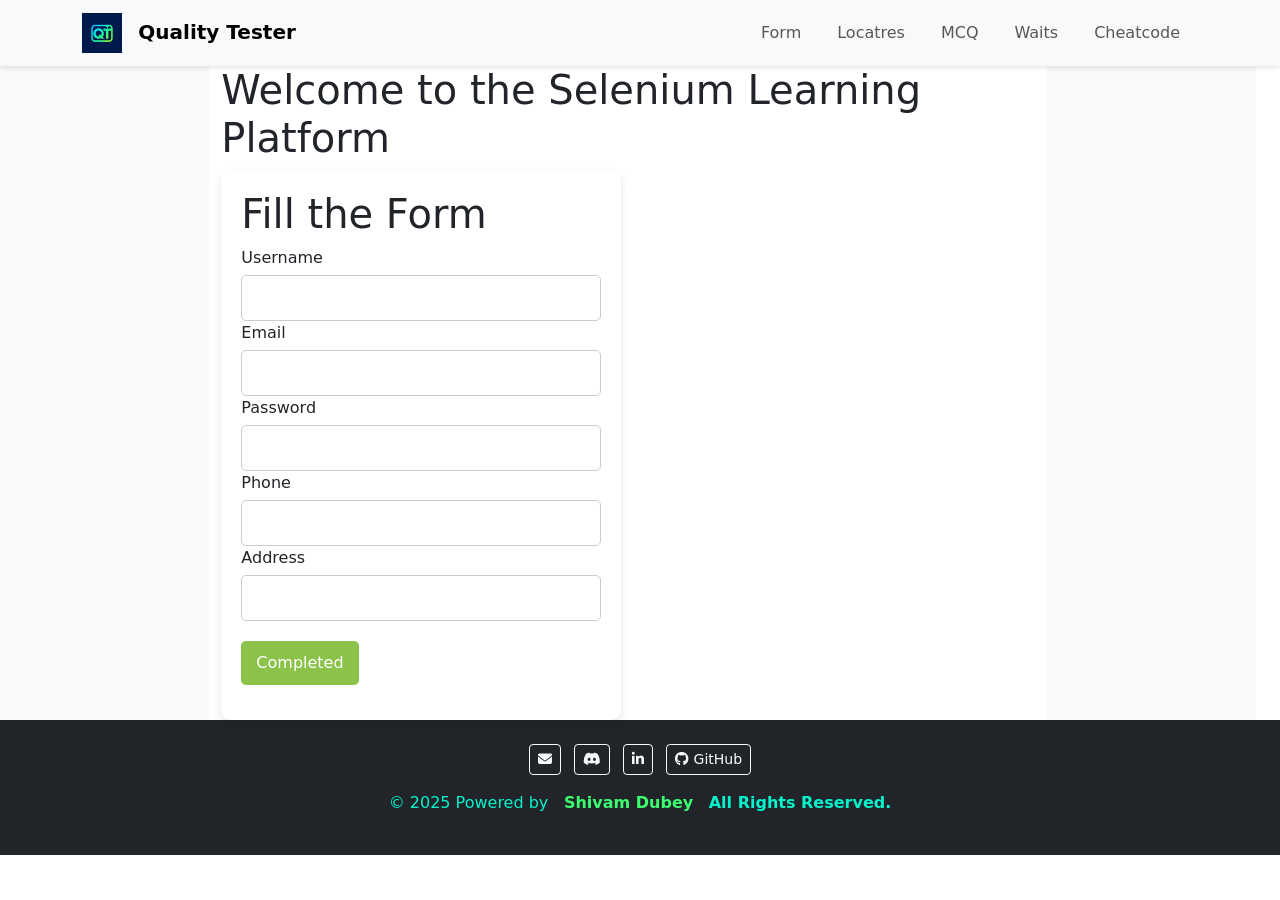
<file: waits.html>
<!DOCTYPE html>
<html lang="en">
<head>
    <meta charset="UTF-8">
    <meta name="viewport" content="width=device-width, initial-scale=1.0">
    <title>Selenium MCQ Quiz</title>
        <!-- Corrected CSS path -->
        <link rel="stylesheet" href="Assets/style.css">
        <link href="https://cdn.jsdelivr.net/npm/bootstrap@5.3.0/dist/css/bootstrap.min.css" rel="stylesheet">
        <link rel="stylesheet" href="https://cdnjs.cloudflare.com/ajax/libs/font-awesome/6.4.0/css/all.min.css">
        <script src="https://cdn.jsdelivr.net/npm/bootstrap@5.3.0/dist/js/bootstrap.bundle.min.js"></script>
        <script  src="Assets/script.js"></script>
    </head>
<body>
    <div id="header"></div>
    <div class="container-fluid row">
      
        <div id="ad-bar" class="ad-bar-left col-md-2"></div>
                 
       		 <div class="main-content col-md-8">

			<h1>Welcome to the Selenium Learning Platform</h1>
        
    <div class="form-wrapper">
       
        <form id="userForm">
            <h1>Fill the Form</h1>
            <label for="username">Username</label>
            <input type="text" id="Wusername" name="username">
    
            <label for="email">Email</label>
            <input type="email" id="email" name="email">
    
            <label for="password">Password</label>
            <input type="password" id="password" name="password">
    
            <label for="phone">Phone</label>
            <input type="tel" id="phone" name="phone">
    
            <label for="address">Address</label>
            <input type="text" id="address" name="address">
    
            <button type="button" id="Wcompleted">Completed</button>
            <button type="submit" id="WsubmitBtn">Submit</button>
    
            <div id="delayDisplay"></div>
            <div id="timeDisplay"></div>
        </form>
    </div>
            	 </div>
          <div id="ad-bar" class="ad-bar-right col-md-2"></div>
    </div>
   
    <div id="footer"></div>
    
    </body>

</html>
</file>
<file: Assets/style.css>
/* Root Variables: Define Color Palette */
:root {
    --color-primary: #00D6FD;
    --color-secondary: #001A4B;
    --color-accent: #3CFF70;
    --color-light: #04F3CC;
    --color-warning: #8BF934;
    --color-white: #FFFFFF;
    --color-black: #000000;

    /* Text colors */
    --text-dark: #333;
    --text-light: #f4f4f9;

    /* Backgrounds */
    --background-light: #f4f4f9;
    --background-dark: #001A4B;
}

/* General Styles */
html {
    scroll-behavior: smooth;
}

body {
    font-family: Arial, sans-serif;
    margin: 0;
    padding: 0;
    line-height: 1.6;
    background-color: var(--background-light);
    color: var(--text-dark);
}

p {
    margin: 0 0 1rem;
    line-height: 1.8;
    color: var(--text-dark);
}

/* Header and Navigation */
header {
    position: sticky;
    top: 0;
    z-index: 1000;
    background-color: var(--color-white);
    box-shadow: 0 2px 4px rgba(0, 0, 0, 0.1);
    transition: background-color 0.3s ease, box-shadow 0.3s ease;
}

header.scrolled {
    background-color: rgba(255, 255, 255, 0.95);
    box-shadow: 0 4px 6px rgba(0, 0, 0, 0.1);
}


.ad-bar-left {
    height: auto;
    background-color: #f9f9f9; /* Light background to distinguish ads */

    padding: 10px;
    text-align: center;
    overflow: hidden;
}

.ad-bar-right{
    
    height: auto;
    background-color: #f9f9f9; /* Light background to distinguish ads */
    padding: 10px;
    text-align: center;
    overflow: hidden;
}

@media (max-width: 750px) {
    .ad-bar-left,
    .ad-bar-right {
      display: none;
    }
  }

#submit{
    margin:5rem;
}
.navbar {
    display: flex;
    justify-content: flex-end;
    align-items: center;
    list-style: none;
    margin: 0;
    padding: 10px;
}

.nav-link {
    color: var(--color-secondary);
    text-decoration: none;
    margin: 0 10px;
    padding: 8px 15px;
    border-radius: 4px;
    transition: background-color 0.3s ease, color 0.3s ease;
}

.nav-link.active {
    font-weight: bold;
    text-decoration: underline;
    pointer-events: none;
    color: var(--color-black);
    background-color: var(--color-light);
}

.nav-link:hover {
    background-color: var(--color-primary);
    color: var(--color-white);
}

/* Footer */
footer {
    background-color: var(--background-dark);
    color: var(--color-light);
    text-align: center;
    padding: 20px 0;
}

footer a {
    color: var(--color-accent);
    text-decoration: none;
    margin: 0 10px;
    transition: color 0.3s ease;
}

footer a:hover {
    color: var(--color-warning);
}

/* Buttons */
button {
    background-color: var(--color-primary);
    color: var(--color-white);
    border: none;
    padding: 10px 15px;
    border-radius: 4px;
    cursor: pointer;
    transition: background-color 0.3s ease;
}

button:hover {
    background-color: var(--color-secondary);
}

/* Scroll-to-Top Button */
#scrollToTopBtn {
    position: fixed;
    bottom: 20px;
    right: 20px;
    color: var(--color-white);
    border: none;
    width: 40px;
    height: 40px;
    border-radius: 50%;
    text-align: center;
    line-height: 40px;
    box-shadow: var(--color-accent);
    display: none;
    transition: background-color 0.3s ease;
}

#scrollToTopBtn:hover {
    background-color: var(--color-warning);
}


/* General Styles */
body {
    font-family: Arial, sans-serif;
    line-height: 1.6;
    margin: 0;
    padding: 0;
    background-color: #f4f4f9;
    color: #333;
}

fieldset {
    border: 2px solid #4CAF50;
    border-radius: 5px;
    padding: 15px;
    margin-bottom: 20px;
    background-color: #ffffff;
}

legend {
    font-size: 1.2em;
    font-weight: bold;
    color: #4CAF50;
}

.inputs {
    width: 100%;
    padding: 10px;
    margin-top: 5px;
    margin-bottom: 15px;
    border: 1px solid #ccc;
    border-radius: 4px;
    font-size: 14px;
}

.btn-style {
    background-color: #4CAF50;
    color: white;
    border: none;
    padding: 10px 20px;
    text-align: center;
    font-size: 14px;
    border-radius: 4px;
    cursor: pointer;
}

.btn-style:hover {
    background-color: #45a049;
}

.flex-container {
    display: flex;
    flex-direction: column;
    margin-bottom: 20px;
}

.full-width {
    width: 100%;
}

.table-display {
    width: 100%;
    border-collapse: collapse;
    margin-top: 10px;
    text-align: left;
}

.table-display th, .table-display td {
    border: 1px solid #ddd;
    padding: 8px;
}

.table-display th {
    background-color: #4CAF50;
    color: white;
}

.mouse-hover {
    position: relative;
    display: inline-block;
}

.mouse-hover-content {
    display: none;
    position: absolute;
    background-color: #f9f9f9;
    min-width: 120px;
    box-shadow: 0px 8px 16px rgba(0, 0, 0, 0.2);
    z-index: 1;
}

.mouse-hover-content a {
    color: black;
    padding: 8px 12px;
    text-decoration: none;
    display: block;
}

.mouse-hover-content a:hover {
    background-color: #ddd;
}

.mouse-hover:hover .mouse-hover-content {
    display: block;
}

.footer-container {
    background-color: #333;
    color: white;
    padding: 20px 0;
    text-align: center;
    margin-top: 30px;
}

.footer-table {
    width: 100%;
    margin: 0 auto;
}

.footer-item h3 {
    color: #4CAF50;
    margin: 5px 0;
}

.footer-item a {
    color: white;
    text-decoration: none;
}

.footer-item a:hover {
    text-decoration: underline;
}

.row1{
    
    display: flex;
    width: 100%;

}

.elment{
    width: auto;
    flex: 1;
}

        .element1{
         display: flex;
        justify-content: center;
        }

        /* The container <div> - needed to position the mouse-hover content */

        .mouse-hover {
             position: relative;
            display: inline-block; 
            }

        /* mouse-hover Content (Hidden by Default) */

        .mouse-hover-content {
            display: none;
            position: absolute;
            background-color: #f9f9f9;
            min-width: 160px;
            box-shadow: 0px 8px 16px 0px rgba(0, 0, 0, 0.2);
        }

        /* Links inside the mouse-hover */

        .mouse-hover-content a {
            color: black;
            padding: 12px 16px;
            text-decoration: none;
            display: block;
        }

        /* Change color of mouse-hover links on hover */

        .mouse-hover-content a:hover {
            background-color: #f1f1f1
        }

        /* Show the mouse-hover menu on hover */

        .mouse-hover:hover .mouse-hover-content {
            display: block;
        }

        /* Change the background color of the mouse-hover button when the mouse-hover content is shown */

        .mouse-hover:hover .dropbtn {
            background-color: #3e8e41;
        }

         /* Container for the tree */
         /* First layer pre-opened */
        .tree ul.pre-open {
        display: block; /* Display the first layer */
      }



        .tree-container {
        background-color: #ffffff;
        padding: 20px;
        border-radius: 10px;
        box-shadow: 0 0 15px rgba(0, 0, 0, 0.2);
        width: 80%;
        max-width: 1200px;
        overflow: auto;
      }
  
      /* Tree styling */
      .tree ul {
        list-style-type: none;
        padding-left: 0;
        margin-left: 20px;
      }
  
      .tree li {
        margin: 5px 0;
        position: relative;
      }
  
      .tree li div {
        cursor: pointer;
        border: 2px solid #8B4513; /* Dark Brown */
        padding: 10px;
        background-color: #f0fff0; /* Light Green */
        color: #8B4513; /* Dark Brown */
        border-radius: 5px;
        font-weight: bold;
        transition: background-color 0.3s ease;
      }
  
      .tree li div:hover {
        background-color: #d5e8d4; /* Lighter Green */
      }
  
      .tree ul ul {
        display: none;
        padding-left: 20px;
      }
  
      .tree li.open > ul {
        display: block;
      }
  
      .tree li::before {
        content: '';
        position: absolute;
        top: 0;
        left: -20px;
        border-left: 2px solid #8B4513; /* Dark Brown */
        height: 100%;
        width: 20px;
      }
  
      .tree li:first-child::before {
        height: 50%;
        top: 20px;
      }
  
      .tree li > div::before {
        content: '';
        position: absolute;
        top: 10px;
        left: -10px;
        border-top: 2px solid #8B4513; /* Dark Brown */
        width: 10px;
      }
  
      .tree li:first-child > div::before {
        border-top: none;
      }
  
      .tree-container::-webkit-scrollbar {
        width: 10px;
      }
  
      .tree-container::-webkit-scrollbar-thumb {
        background-color: #8B4513;
        border-radius: 10px;
      }
  
      .tree-container::-webkit-scrollbar-track {
        background-color: #f9f9f9;
      }
  
      /* Responsive adjustments */
      @media only screen and (max-width: 768px) {
        .tree-container {
          width: 100%;
        }
  
        .tree li div {
          font-size: 14px;
          padding: 8px;
        }
      }

      /* form   */
      header {
        background-color: #228B22;
        color: white;
        padding: 10px;
        text-align: center;
        }

nav ul {
 list-style-type: none;
 padding: 0;
 margin: 0;
}

nav ul li {
 display: inline;
 margin: 0 15px;
}

nav ul li a {
 color: white;
 text-decoration: none;
 font-weight: bold;
}

nav ul li a:hover {
 text-decoration: underline;
}

#delayDisplay, #timeDisplay {
    margin-top: 15px;
    color: #5D4037; /* dark brown */
}

#Wcompleted, #WsubmitBtn {
    display: inline-block;
    background-color: #8BC34A; /* light green */
    color: white;
    border: none;
    padding: 10px 15px;
    border-radius: 5px;
    cursor: pointer;
    margin-top: 20px;
}

#WsubmitBtn {
    display: none;
}
input[type="text"], input[type="email"], input[type="password"], input[type="tel"], input[type="text"] {
    width: 100%;
    padding: 10px;
    margin-top: 5px;
    border: 1px solid #ccc;
    border-radius: 5px;
}
form {
    background-color: #FFF; /* white background */
    padding: 20px;
    border-radius: 10px;
    box-shadow: 0 4px 8px rgba(0, 0, 0, 0.1);
    width: 100%;
    
    max-width: 400px;
    justify-self: center;
}
.options {
    list-style-type: none;
    padding: 0;
}

.options li {
    background-color: #e0f2e9;
    margin-bottom: 10px;
    padding: 10px;
    border-radius: 5px;
    cursor: pointer;
    transition: background-color 0.3s;
}

.options li:hover {
    background-color: #c9e4d9; /* light green hover */
}

.options li.correct {
    background-color: #4caf50;
    color: white;
}

.options li.incorrect {
    background-color: #f44336;
    color: white;
}
.MCQbtn {
    display: block;
    margin: 20px auto;
    padding: 10px 20px;
    background-color: #00563f; /* dark green */
    color: white;
    border: none;
    cursor: pointer;
    border-radius: 5px;
}

.MCQbtn:hover {
    background-color: #003f2e;
}

.MCQresult {
    text-align: center;
    margin-top: 40px;
}
#scrollToTopBtn {
    color: inherit;
    content: "\f062";
    display: inline-block;
    font: normal normal normal 16px/1 FontAwesome;
    font-size: 16px;
    -moz-osx-font-smoothing: grayscale;
    -webkit-font-smoothing: antialiased;
    line-height: 1.71428571;
    margin-right: 4px;
    text-rendering: auto;
    transform: translate(0, 0);
}

#iframe{
    width: 100%;
    height: 700px;
    border: black;
}
</file>
